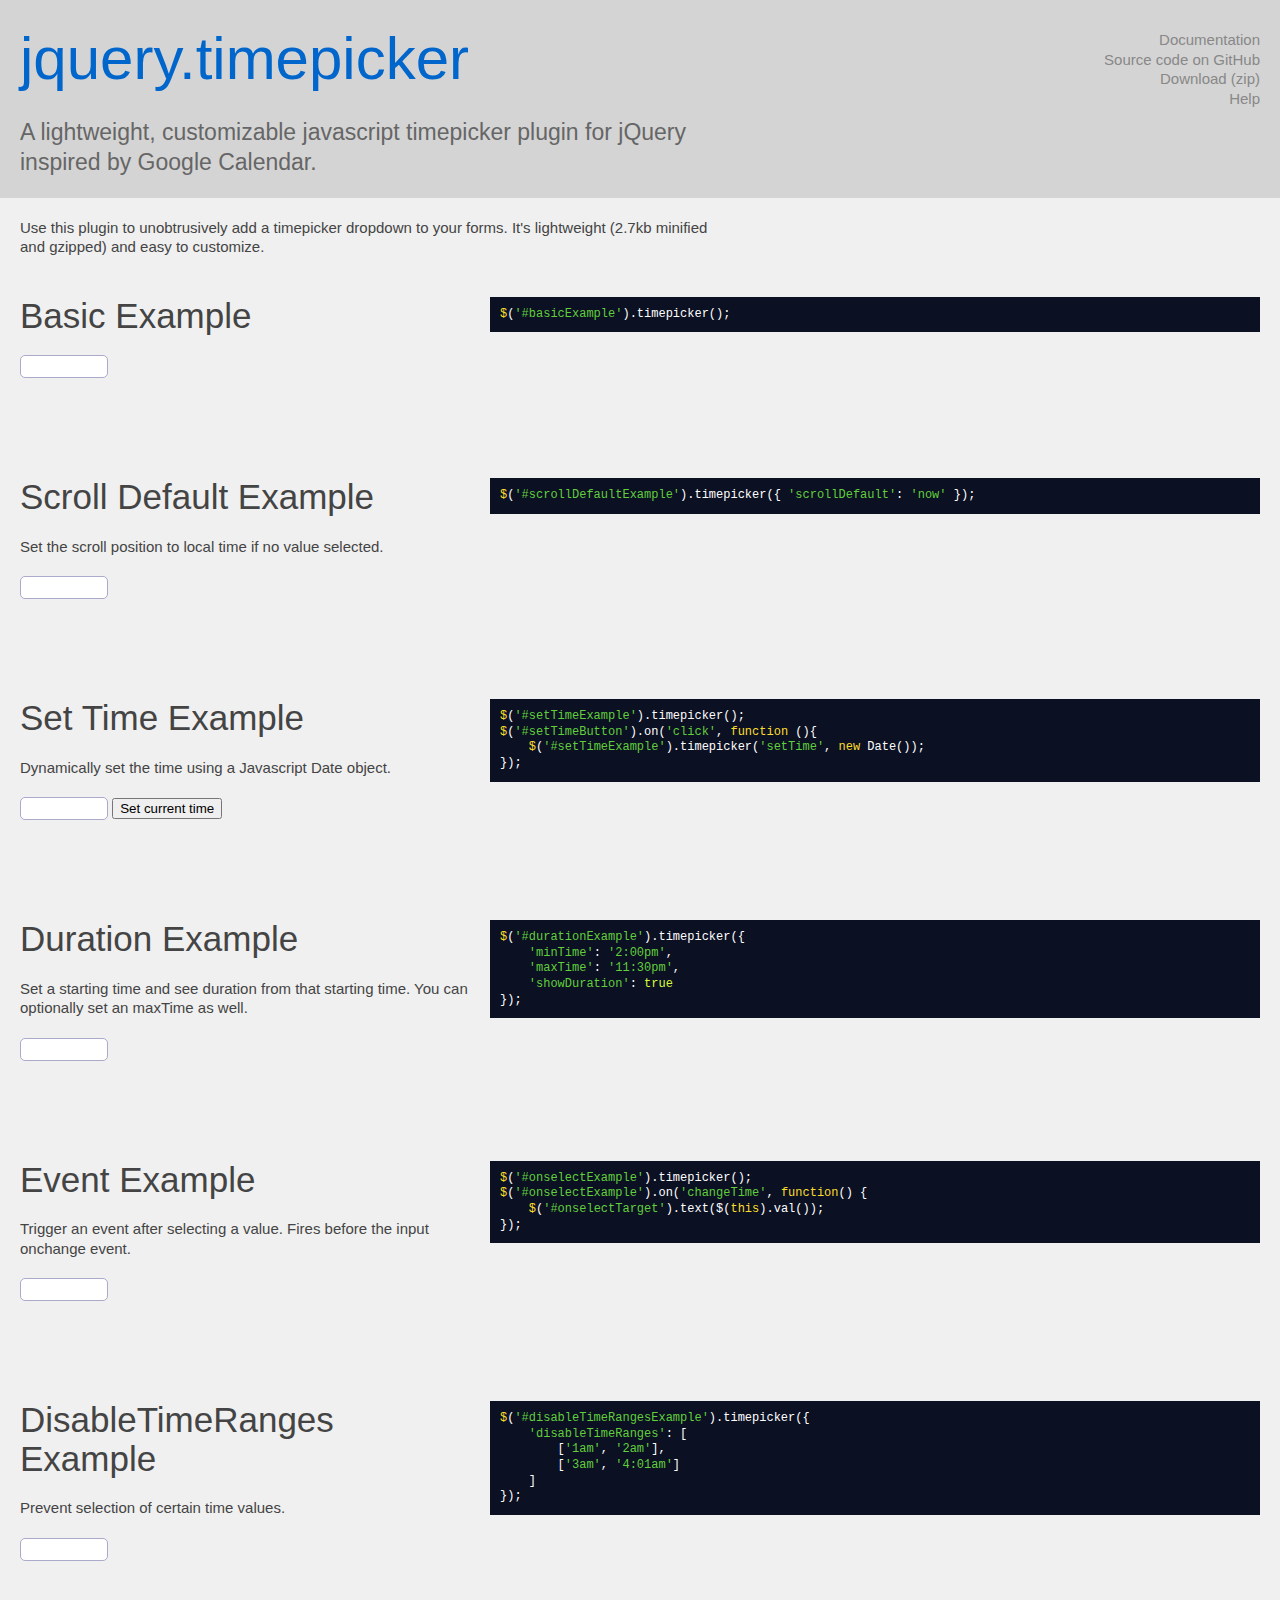
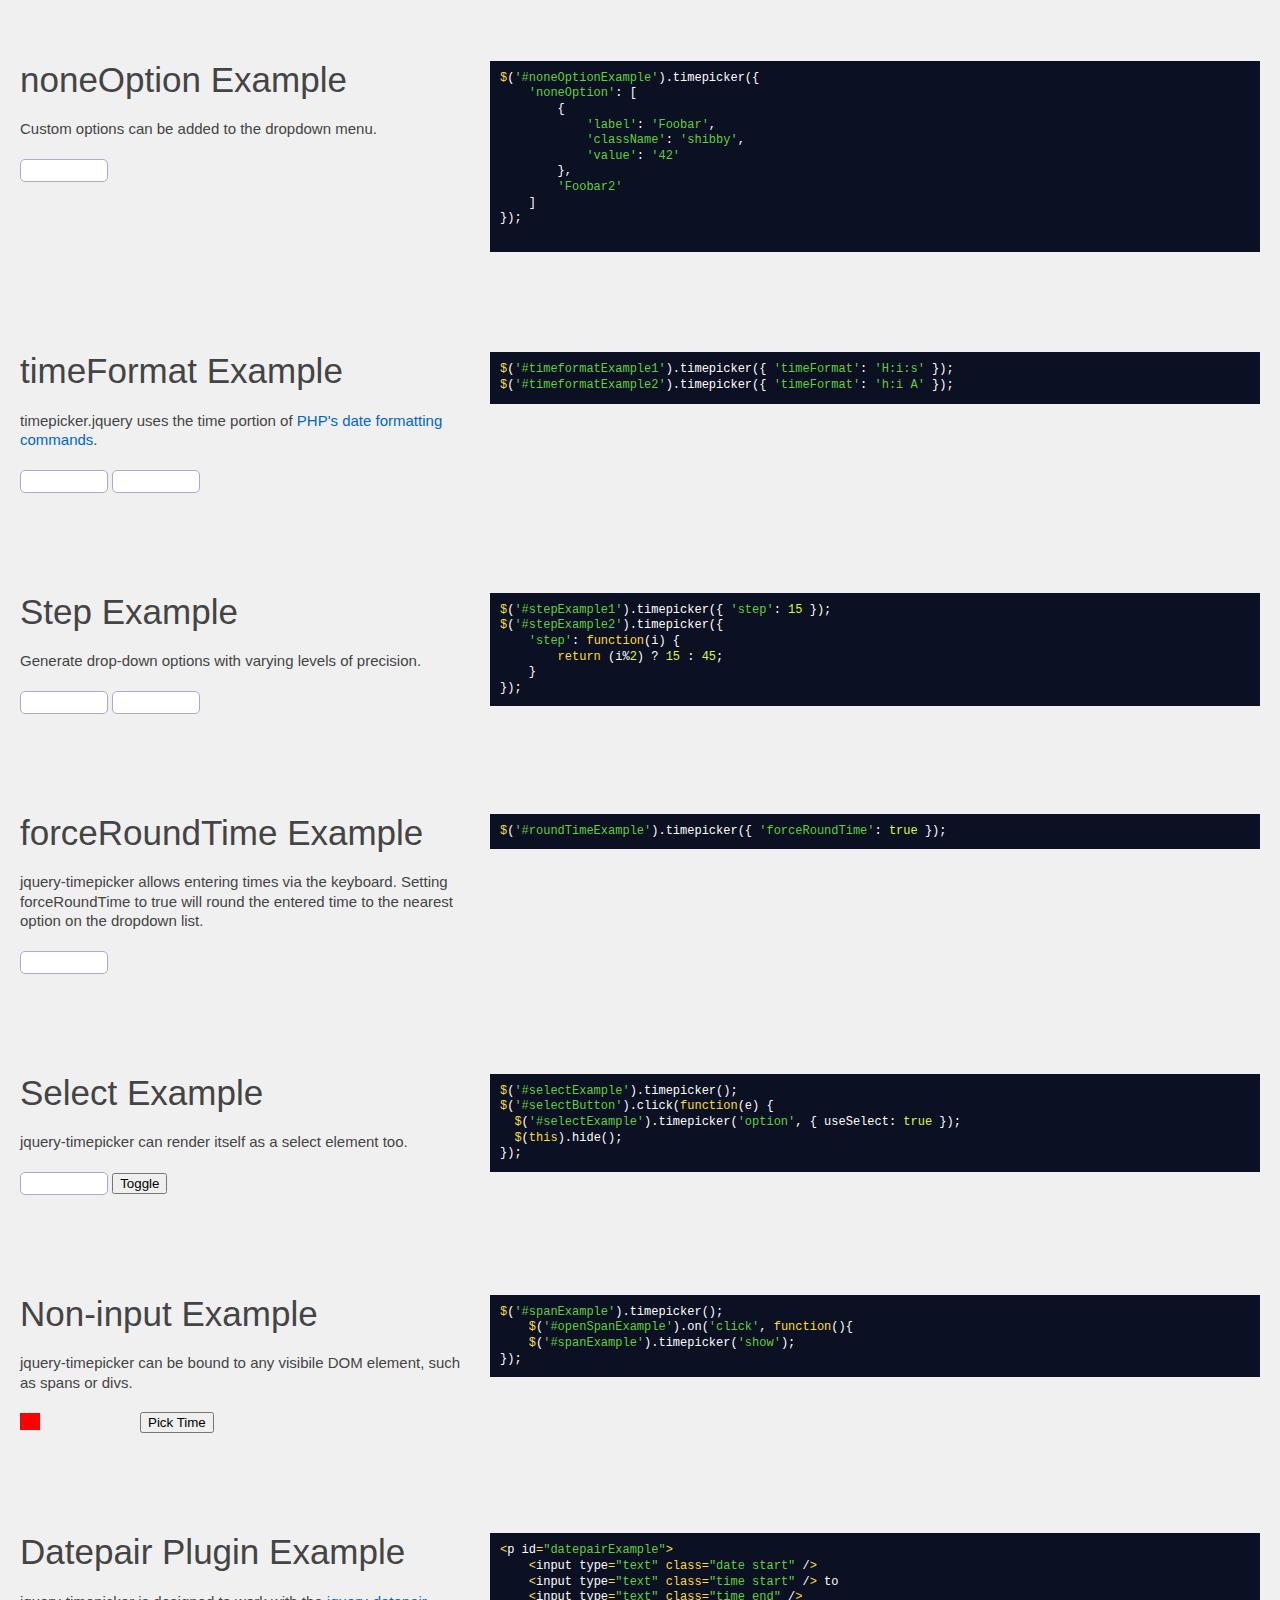
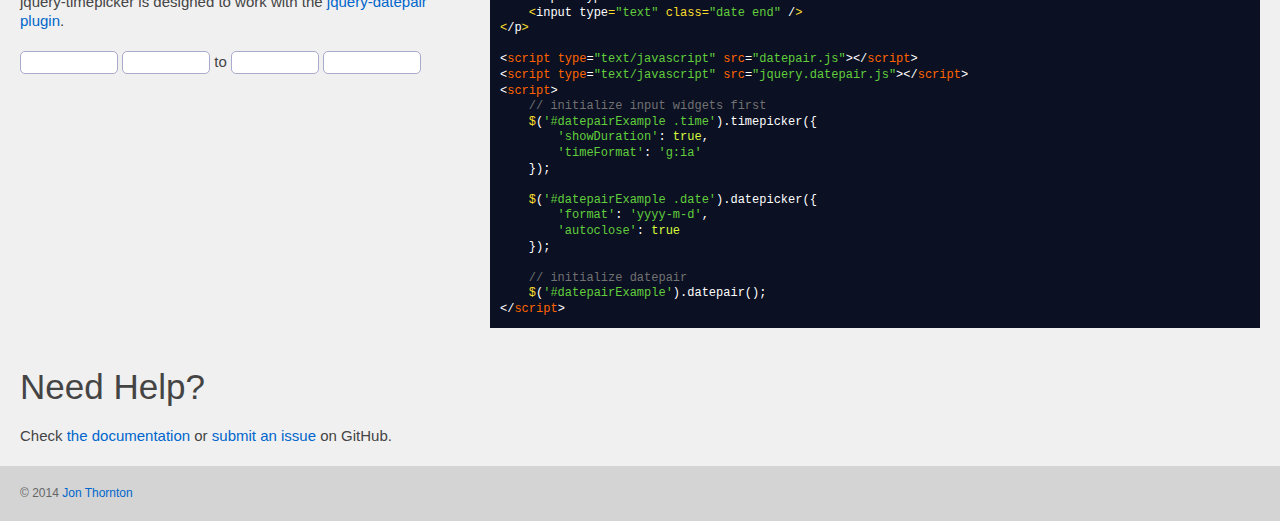
<file: jquery-timepicker-master/index.html>
<!DOCTYPE html>
<html>
<head>
  <meta charset='utf-8'>

  <title>Timepicker for jQuery &ndash; Demos and Documentation</title>
  <meta name="description" content="A lightweight, customizable jQuery timepicker plugin inspired by Google Calendar. Add a user-friendly javascript timepicker dropdown to your app in minutes." />
  <script type="text/javascript" src="https://ajax.googleapis.com/ajax/libs/jquery/1.11.1/jquery.min.js"></script>

  <script type="text/javascript" src="jquery.timepicker.js"></script>
  <link rel="stylesheet" type="text/css" href="jquery.timepicker.css" />

  <script type="text/javascript" src="lib/bootstrap-datepicker.js"></script>
  <link rel="stylesheet" type="text/css" href="lib/bootstrap-datepicker.css" />

  <script type="text/javascript" src="lib/site.js"></script>
  <link rel="stylesheet" type="text/css" href="lib/site.css" />

</head>

<body>
    <header>

        <h1><a href="https://github.com/jonthornton/jquery-timepicker">jquery.timepicker</a></h1>
        <p class="body-text">
            A lightweight, customizable javascript timepicker plugin for jQuery inspired by Google Calendar.
        </p>

        <ul id="header-links">
            <li><a href="https://github.com/jonthornton/jquery-timepicker#timepicker-plugin-for-jquery">Documentation</a></li>
            <li><a href="https://github.com/jonthornton/jquery-timepicker">Source code on GitHub</a></li>
            <li><a href="https://github.com/jonthornton/jquery-timepicker/zipball/master">Download (zip)</a></li>
            <li><a href="https://github.com/jonthornton/jquery-timepicker/issues?state=open">Help</a></li>
        </ul>
    </header>

    <section>
        <p class="body-text">Use this plugin to unobtrusively add a timepicker dropdown to your forms. It's lightweight (2.7kb minified and gzipped) and easy to customize.</p>
    </section>

    <section id="examples">
        <article>
            <div class="demo">
                <h2>Basic Example</h2>
                <p><input id="basicExample" type="text" class="time" /></p>
            </div>

            <script>
                $(function() {
                    $('#basicExample').timepicker();
                });
            </script>

            <pre class="code" data-language="javascript">$('#basicExample').timepicker();</pre>
        </article>


        <article>
            <div class="demo">
                <h2>Scroll Default Example</h2>
                <p>Set the scroll position to local time if no value selected.</p>
                <p><input id="scrollDefaultExample" type="text" class="time" /></p>
            </div>

            <script>
                $(function() {
                    $('#scrollDefaultExample').timepicker({ 'scrollDefault': 'now' });
                });
            </script>

            <pre class="code" data-language="javascript">$('#scrollDefaultExample').timepicker({ 'scrollDefault': 'now' });</pre>
        </article>

        <article>
            <div class="demo">
                <h2>Set Time Example</h2>
                <p>Dynamically set the time using a Javascript Date object.</p>
                <p>
                    <input id="setTimeExample" type="text" class="time" />
                    <button id="setTimeButton">Set current time</button>
                </p>
            </div>

            <script>
                $(function() {
                    $('#setTimeExample').timepicker();
                    $('#setTimeButton').on('click', function (){
                        $('#setTimeExample').timepicker('setTime', new Date());
                    });
                });
            </script>

            <pre class="code" data-language="javascript">$('#setTimeExample').timepicker();
$('#setTimeButton').on('click', function (){
    $('#setTimeExample').timepicker('setTime', new Date());
});</pre>
        </article>

        <article>
            <div class="demo">
                <h2>Duration Example</h2>
                <p>Set a starting time and see duration from that starting time. You can optionally set an maxTime as well.</p>
                <p><input id="durationExample" type="text" class="time" /></p>
            </div>

            <script>
                $(function() {
                    $('#durationExample').timepicker({
                        'minTime': '2:00pm',
                        'maxTime': '11:30pm',
                        'showDuration': true
                    });
                });
            </script>

            <pre class="code" data-language="javascript">$('#durationExample').timepicker({
    'minTime': '2:00pm',
    'maxTime': '11:30pm',
    'showDuration': true
});</pre>
        </article>

        <article>
            <div class="demo">
                <h2>Event Example</h2>
                <p>Trigger an event after selecting a value. Fires before the input onchange event.</p>
                <p>
                    <input id="onselectExample" type="text" class="time" />
                    <span id="onselectTarget" style="margin-left: 30px;"></span>
                </p>
            </div>

            <script>
                $(function() {
                    $('#onselectExample').timepicker();
                    $('#onselectExample').on('changeTime', function() {
                        $('#onselectTarget').text($(this).val());
                    });
                });
            </script>

            <pre class="code" data-language="javascript">$('#onselectExample').timepicker();
$('#onselectExample').on('changeTime', function() {
    $('#onselectTarget').text($(this).val());
});</pre>
        </article>

        <article>
            <div class="demo">
                <h2>DisableTimeRanges Example</h2>
                <p>Prevent selection of certain time values.</p>
                <p><input id="disableTimeRangesExample" type="text" class="time" /></p>
            </div>

            <script>
                $(function() {
                    $('#disableTimeRangesExample').timepicker({ 'disableTimeRanges': [['1am', '2am'], ['3am', '4:01am']] });
                });
            </script>

            <pre class="code" data-language="javascript">$('#disableTimeRangesExample').timepicker({
    'disableTimeRanges': [
        ['1am', '2am'],
        ['3am', '4:01am']
    ]
});</pre>
        </article>

        <article>
            <div class="demo">
                <h2>noneOption Example</h2>
                <p>Custom options can be added to the dropdown menu.</p>
                <p><input id="noneOptionExample" type="text" class="time" /></p>
            </div>

            <script>
                $(function() {
                    $('#noneOptionExample').timepicker({
                        'noneOption': [
                            {
                                'label': 'Foobar',
                                'className': 'shibby',
                                'value': '42'
                            },
                            'Foobar2'
                        ]
                    });
                });
            </script>

            <pre class="code" data-language="javascript">
$('#noneOptionExample').timepicker({
    'noneOption': [
        {
            'label': 'Foobar',
            'className': 'shibby',
            'value': '42'
        },
        'Foobar2'
    ]
});
        </pre>
        </article>

        <article>
            <div class="demo">
                <h2>timeFormat Example</h2>
                <p>timepicker.jquery uses the time portion of <a href="http://php.net/manual/en/function.date.php">PHP's date formatting commands</a>.</p>
                <p><input id="timeformatExample1" type="text" class="time" /> <input id="timeformatExample2" type="text" class="time" /></p>
            </div>

            <script>
                $(function() {
                    $('#timeformatExample1').timepicker({ 'timeFormat': 'H:i:s' });
                    $('#timeformatExample2').timepicker({ 'timeFormat': 'h:i A' });
                });
            </script>

            <pre class="code" data-language="javascript">$('#timeformatExample1').timepicker({ 'timeFormat': 'H:i:s' });
$('#timeformatExample2').timepicker({ 'timeFormat': 'h:i A' });</pre>
        </article>

        <article>
            <div class="demo">
                <h2>Step Example</h2>
                <p>Generate drop-down options with varying levels of precision.</p>
                <p><input id="stepExample1" type="text" class="time" /> <input id="stepExample2" type="text" class="time" /></p>
            </div>

            <script>
                $(function() {
                    $('#stepExample1').timepicker({ 'step': 15 });
                    $('#stepExample2').timepicker({
                        'step': function(i) {
                            return (i%2) ? 15 : 45;
                        }
                    });
                });
            </script>

            <pre class="code" data-language="javascript">$('#stepExample1').timepicker({ 'step': 15 });
$('#stepExample2').timepicker({
    'step': function(i) {
        return (i%2) ? 15 : 45;
    }
});</pre>
        </article>

        <article>
            <div class="demo">
                <h2>forceRoundTime Example</h2>
                <p>jquery-timepicker allows entering times via the keyboard. Setting forceRoundTime to true will
                    round the entered time to the nearest option on the dropdown list.</p>
                <p><input id="roundTimeExample" type="text" class="time" /> </p>
            </div>

            <script>
                $(function() {
                    $('#roundTimeExample').timepicker({ 'forceRoundTime': true });
                });
            </script>

            <pre class="code" data-language="javascript">$('#roundTimeExample').timepicker({ 'forceRoundTime': true });</pre>
        </article>

        <article>
            <div class="demo">
                <h2>Select Example</h2>
                <p>jquery-timepicker can render itself as a select element too.</p>
                <p><input id="selectExample" class="time" /> <button id="selectButton">Toggle</button></p>
            </div>

            <script>
                $(function() {
                    $('#selectExample').timepicker();
                    $('#selectButton').click(function(e) {
                        $('#selectExample').timepicker('option', { useSelect: true });
                        $(this).hide();
                    });
                });
            </script>

            <pre class="code" data-language="javascript">$('#selectExample').timepicker();
$('#selectButton').click(function(e) {
  $('#selectExample').timepicker('option', { useSelect: true });
  $(this).hide();
});</pre>
        </article>

        <article>
            <div class="demo">
                <h2>Non-input Example</h2>
                <p>jquery-timepicker can be bound to any visibile DOM element, such as spans or divs.</p>
                <p><span id="spanExample" style="background:#f00; padding:0 10px; margin-right:100px;"></span> <button id="openSpanExample">Pick Time</button> </p>
            </div>

            <script>
                $(function() {
                    $('#spanExample').timepicker();
                    $('#openSpanExample').on('click', function(){
                        $('#spanExample').timepicker('show');
                    });
                });
            </script>

            <pre class="code" data-language="javascript">$('#spanExample').timepicker();
    $('#openSpanExample').on('click', function(){
    $('#spanExample').timepicker('show');
});</pre>
        </article>

        <article>
            <div class="demo">
                <h2>Datepair Plugin Example</h2>

                <p>jquery-timepicker is designed to work with the <a href="http://jonthornton.github.com/Datepair.js">jquery-datepair plugin</a>.

                <p id="datepairExample">
                    <input type="text" class="date start" />
                    <input type="text" class="time start" /> to
                    <input type="text" class="time end" />
                    <input type="text" class="date end" />
                </p>
            </div>

            <script src="http://jonthornton.github.io/Datepair.js/dist/datepair.js"></script>
            <script src="http://jonthornton.github.io/Datepair.js/dist/jquery.datepair.js"></script>
            <script>
                $('#datepairExample .time').timepicker({
                    'showDuration': true,
                    'timeFormat': 'g:ia'
                });

                $('#datepairExample .date').datepicker({
                    'format': 'm/d/yyyy',
                    'autoclose': true
                });

                $('#datepairExample').datepair();
            </script>

            <pre class="code" data-language="javascript">
&lt;p id="datepairExample"&gt;
    &lt;input type="text" class="date start" /&gt;
    &lt;input type="text" class="time start" /&gt; to
    &lt;input type="text" class="time end" /&gt;
    &lt;input type="text" class="date end" /&gt;
&lt;/p&gt;

&lt;script type="text/javascript" src="datepair.js"&gt;&lt;/script&gt;
&lt;script type="text/javascript" src="jquery.datepair.js"&gt;&lt;/script&gt;
&lt;script&gt;
    // initialize input widgets first
    $('#datepairExample .time').timepicker({
        'showDuration': true,
        'timeFormat': 'g:ia'
    });

    $('#datepairExample .date').datepicker({
        'format': 'yyyy-m-d',
        'autoclose': true
    });

    // initialize datepair
    $('#datepairExample').datepair();
&lt;/script&gt;</pre>

        </article>
    </section>

    <section>
        <h2>Need Help?</h2>
        <p>Check <a href="https://github.com/jonthornton/jquery-timepicker#timepicker-plugin-for-jquery">the documentation</a> or <a href="https://github.com/jonthornton/jquery-timepicker/issues?state=open">submit an issue</a> on GitHub.</p>
    </section>

    <footer>
        <p>&copy; 2014 <a href="http://jonthornton.com">Jon Thornton</a></p>
    </footer>

    <script type="text/javascript">
        var _gaq = _gaq || [];
        _gaq.push(['_setAccount', 'UA-15605525-1']);
        _gaq.push(['_trackPageview']);

        (function() {
            var ga = document.createElement('script'); ga.type = 'text/javascript'; ga.async = true;
            ga.src = ('https:' == document.location.protocol ? 'https://ssl' : 'http://www') + '.google-analytics.com/ga.js';
            var s = document.getElementsByTagName('script')[0]; s.parentNode.insertBefore(ga, s);
        })();
    </script>
</div></body>
</html>
</file>
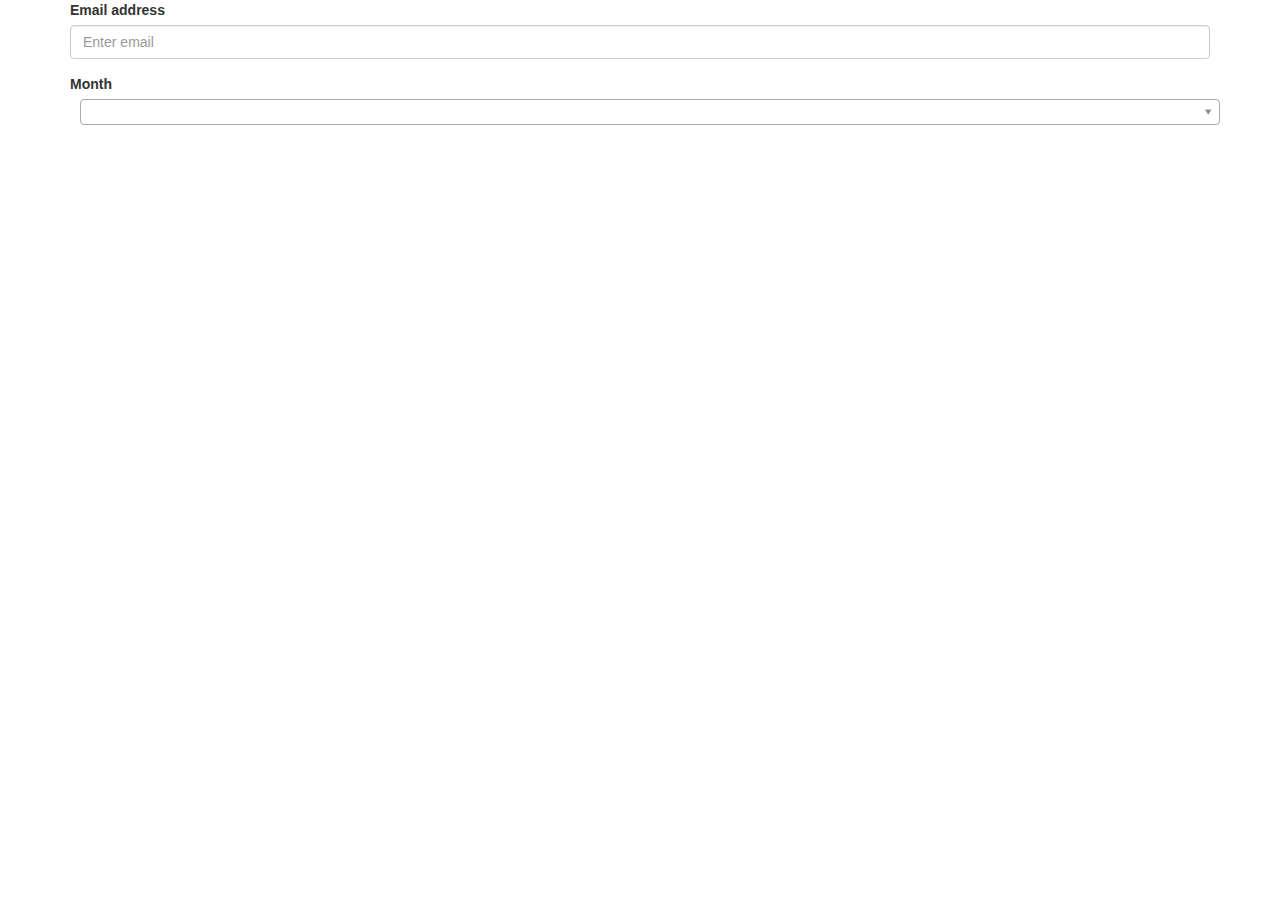
<file: multiple-select-master/demos/index.html>
<!DOCTYPE html>
<html>
<head>
    <meta charset="utf-8"/>
    <title>Demos</title>
    <link rel="stylesheet" href="assets/bootstrap/css/bootstrap.css" />
    <link rel="stylesheet" href="../multiple-select.css" />
</head>
<body>
<div class="container">
    <div class="form-group">
        <label>Email address</label>
        <input type="email" class="form-control" placeholder="Enter email">
    </div>

    <div class="form-group">
        <label>Month</label>
        <select id="ms" multiple="multiple">
            <option value="1">January</option>
            <option value="2">February</option>
            <option value="3">March</option>
            <option value="4">April</option>
            <option value="5">May</option>
            <option value="6">June</option>
            <option value="7">July</option>
            <option value="8">August</option>
            <option value="9">September</option>
            <option value="10">October</option>
            <option value="11">November</option>
            <option value="12">December</option>
        </select>
    </div>
</div>

<script src="assets/jquery.min.js"></script>
<script src="../multiple-select.js"></script>
<script>
    $(function() {
        $('#ms').change(function() {
            console.log($(this).val());
        }).multipleSelect({
            width: '100%'
        });
    });
</script>
</body>
</html>
</file>
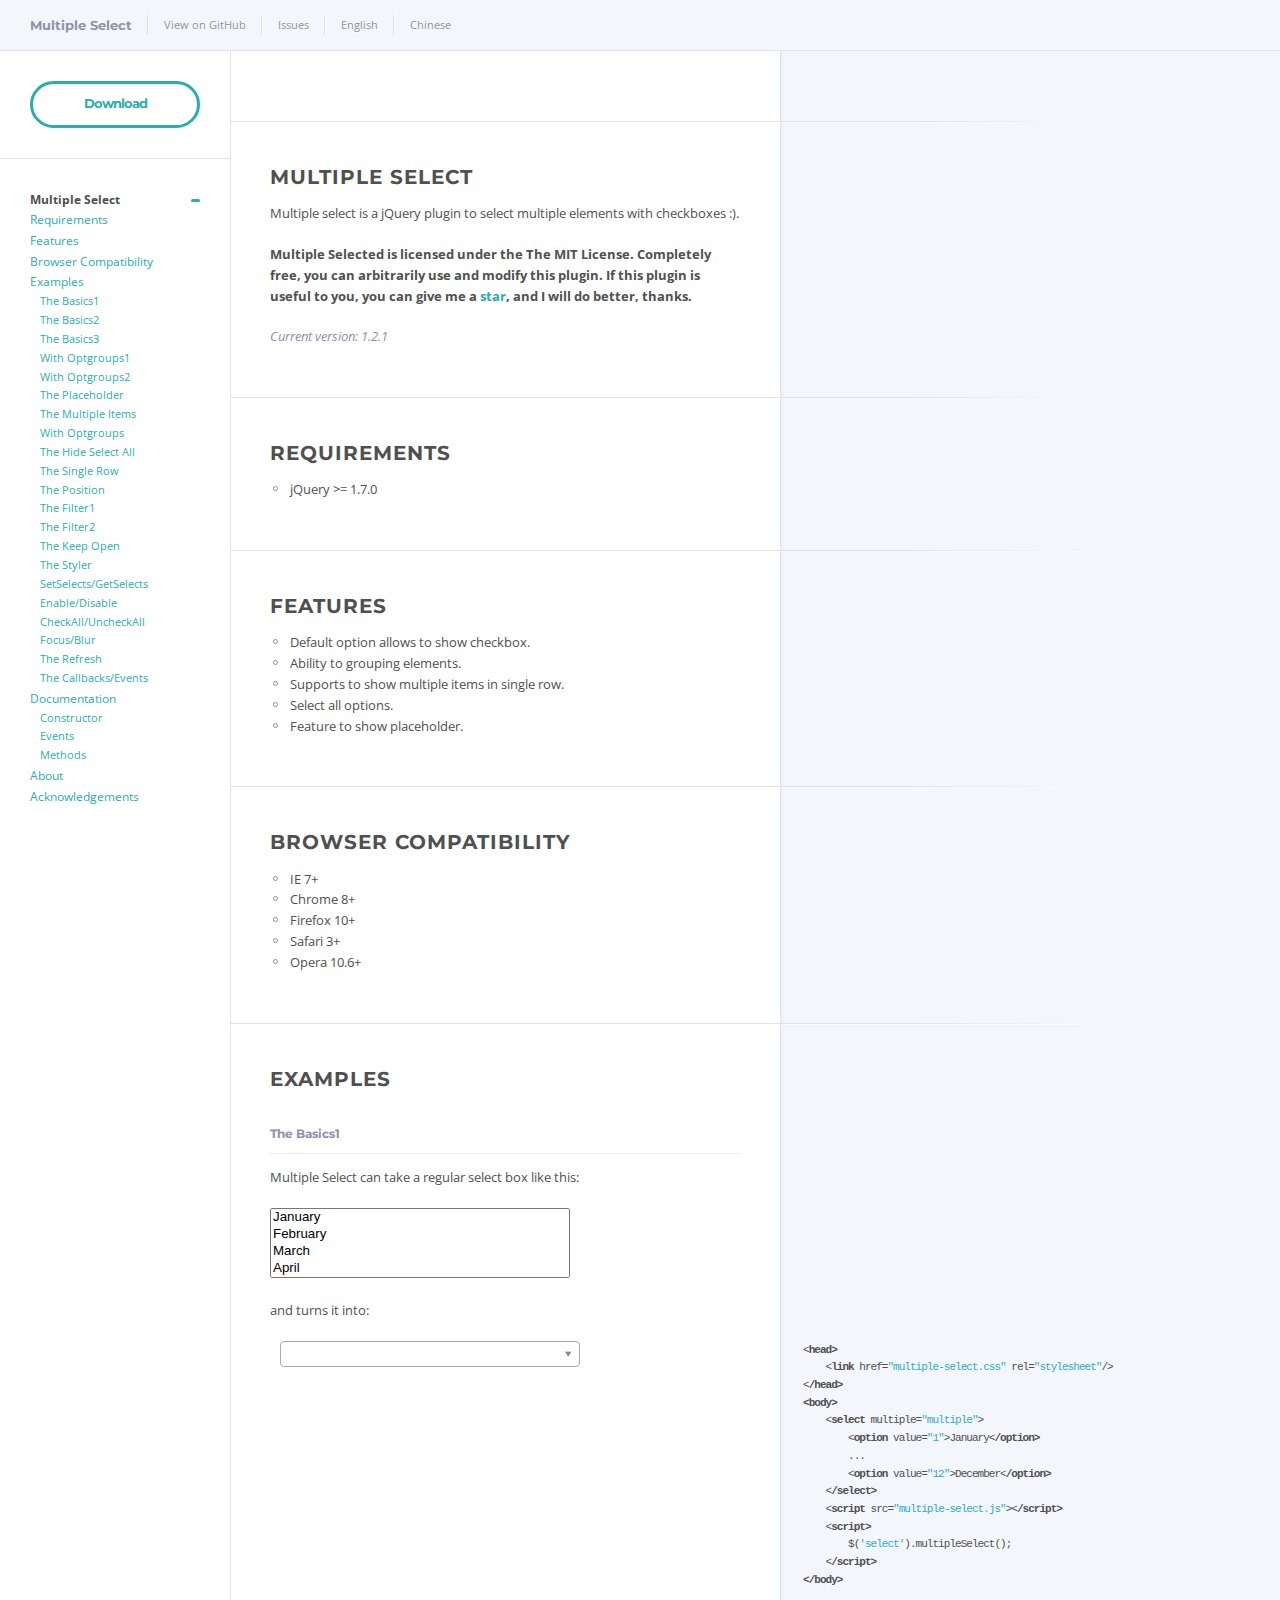
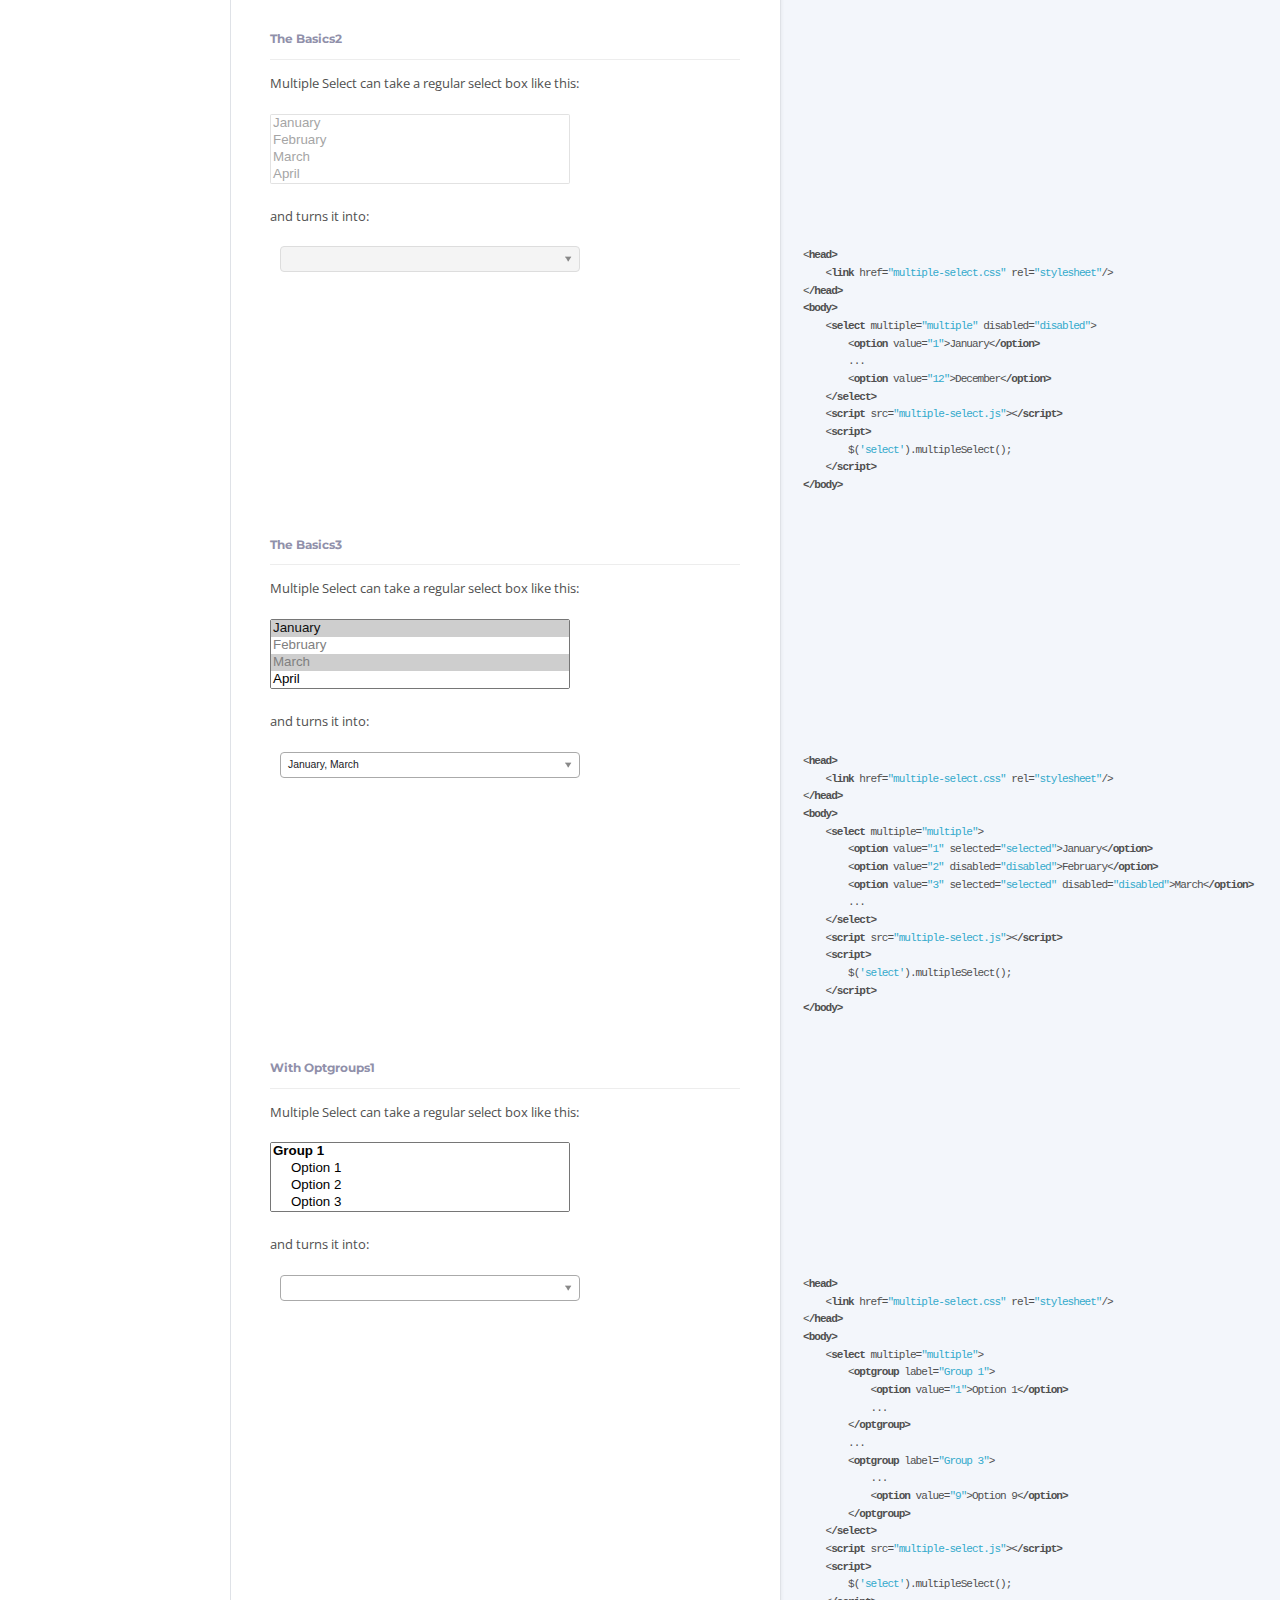
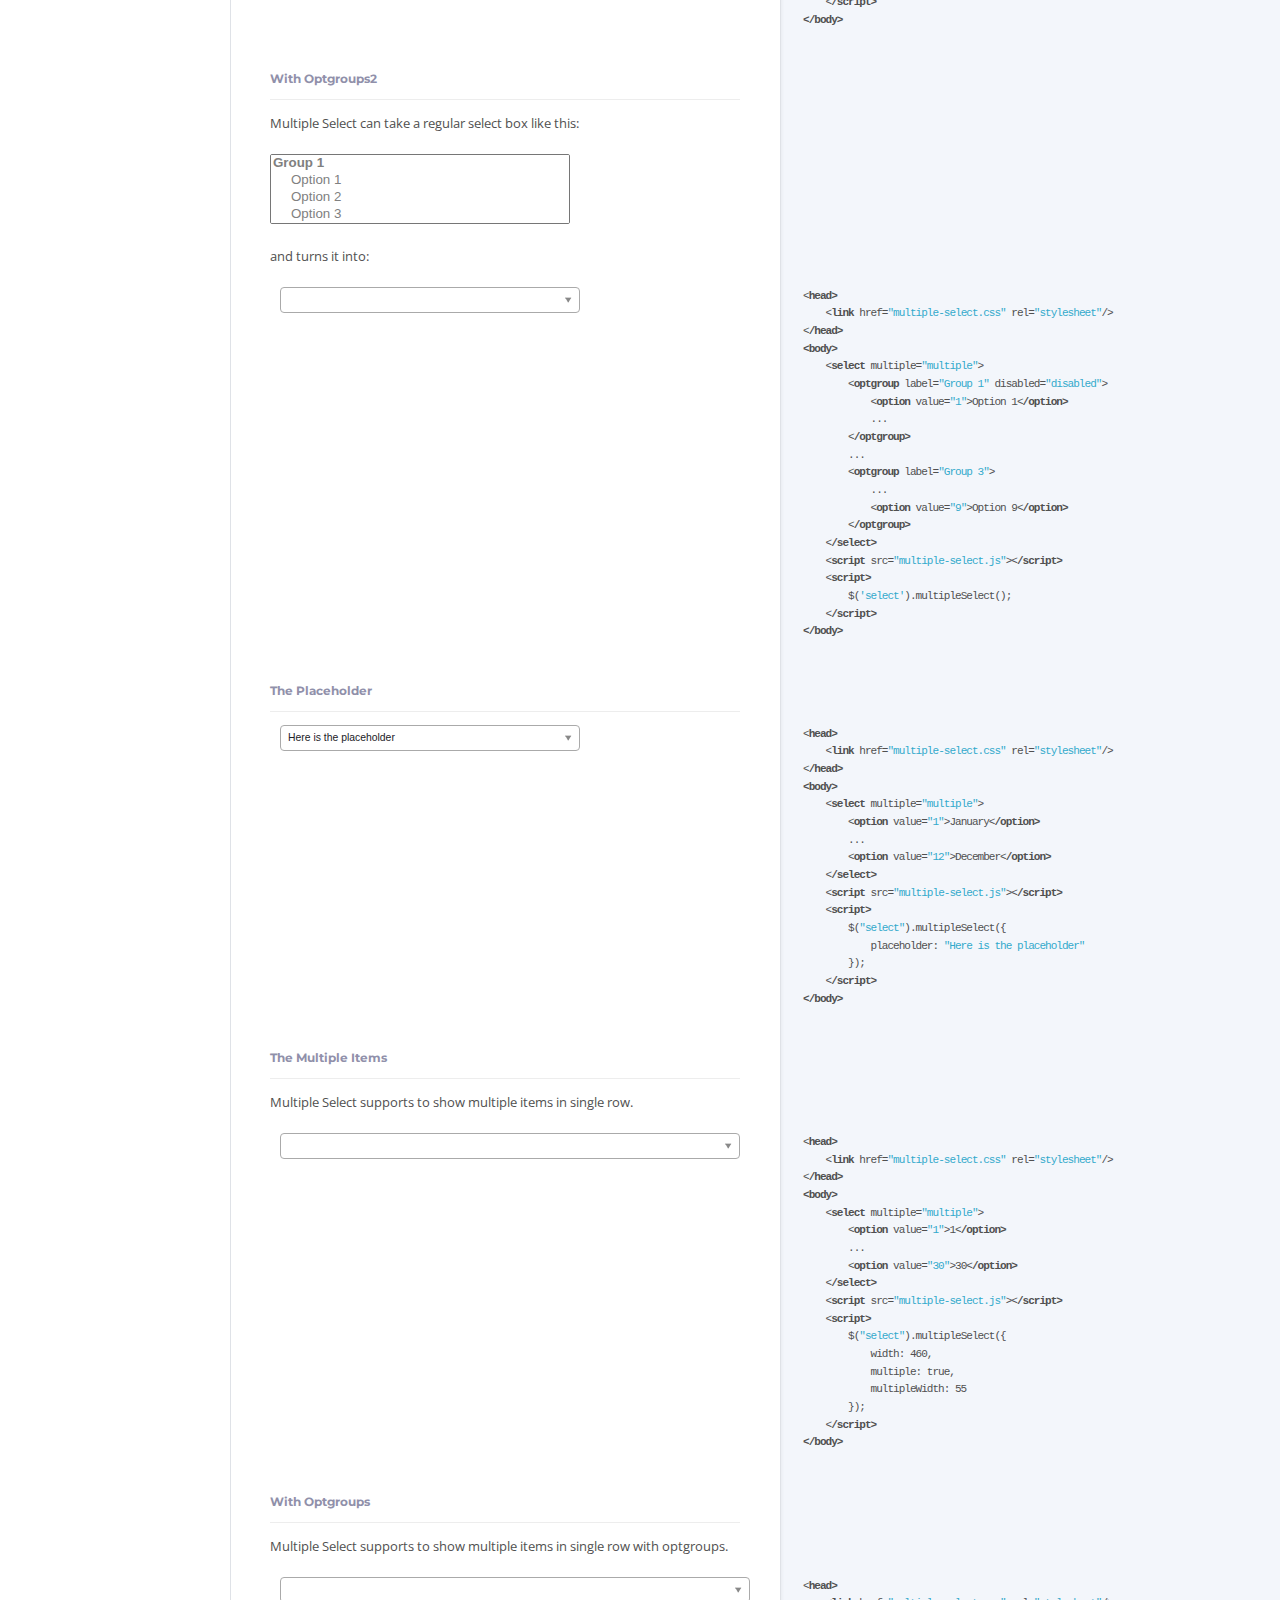
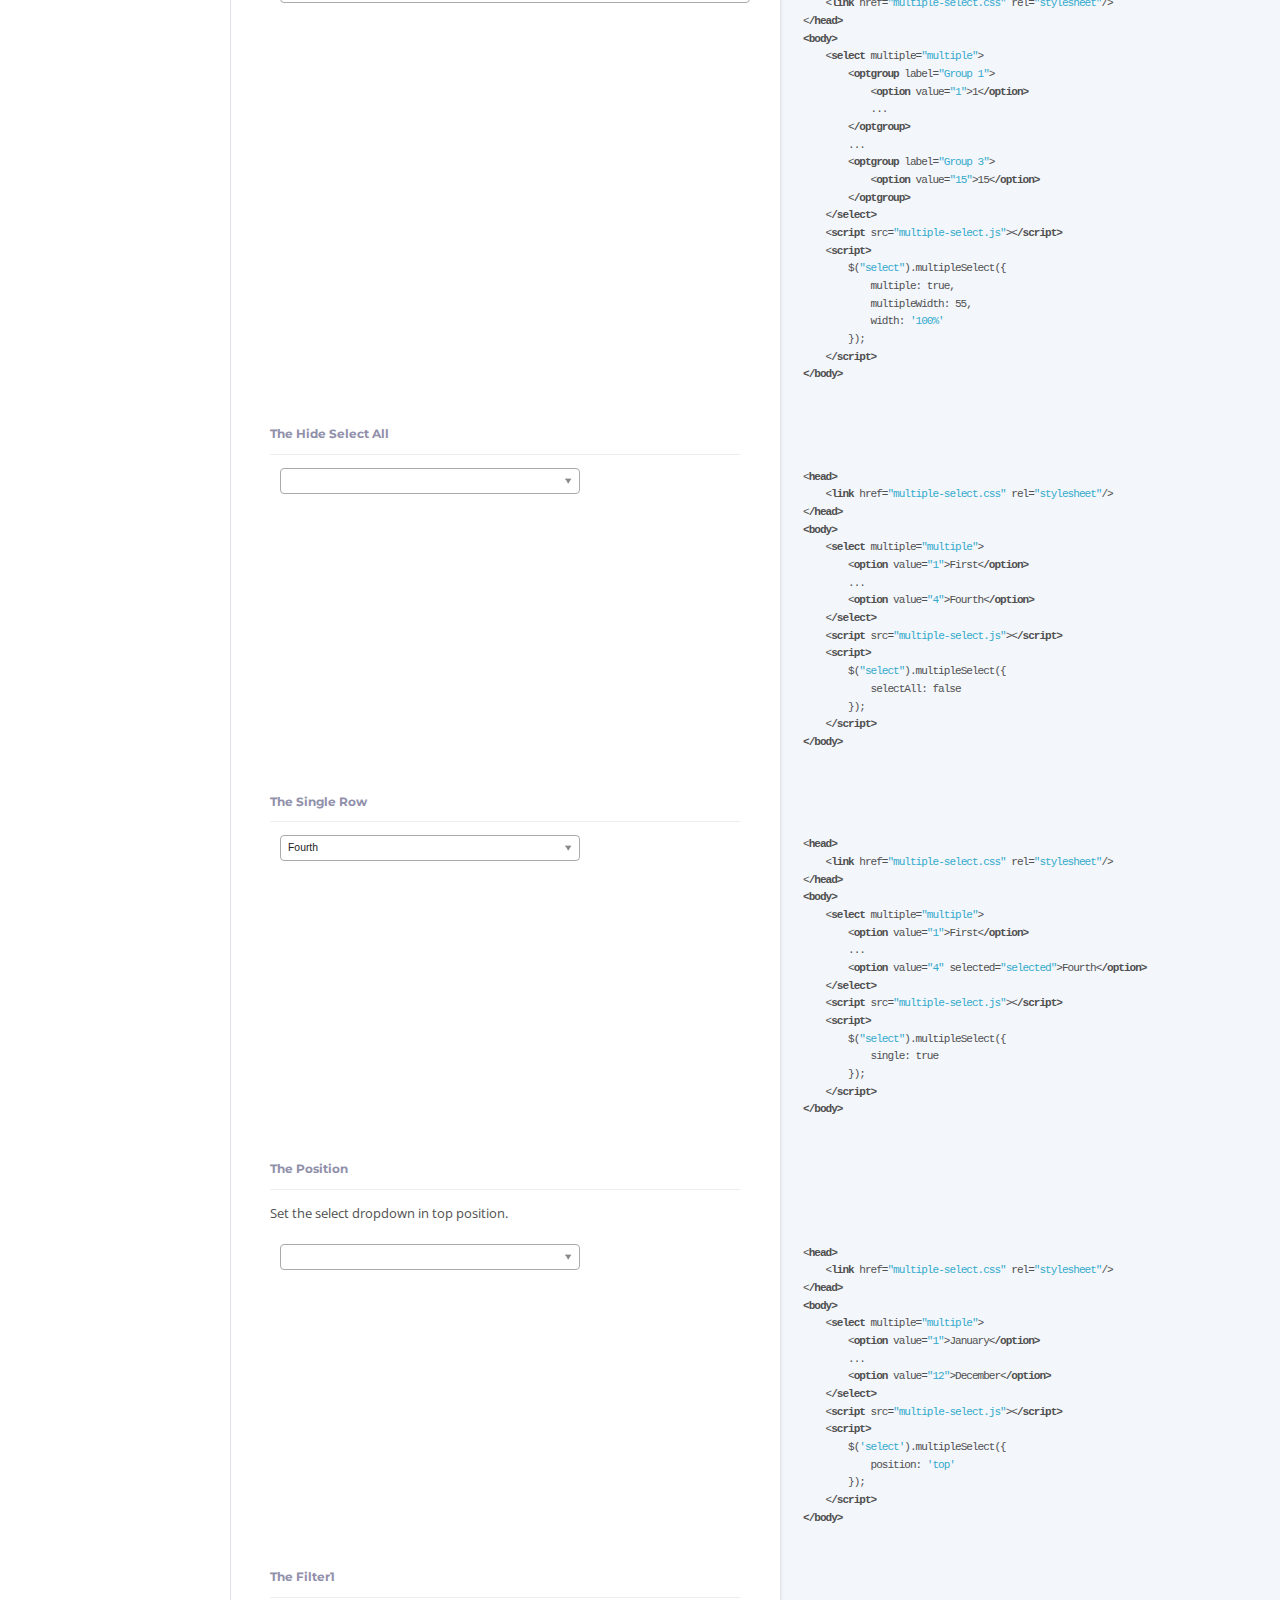
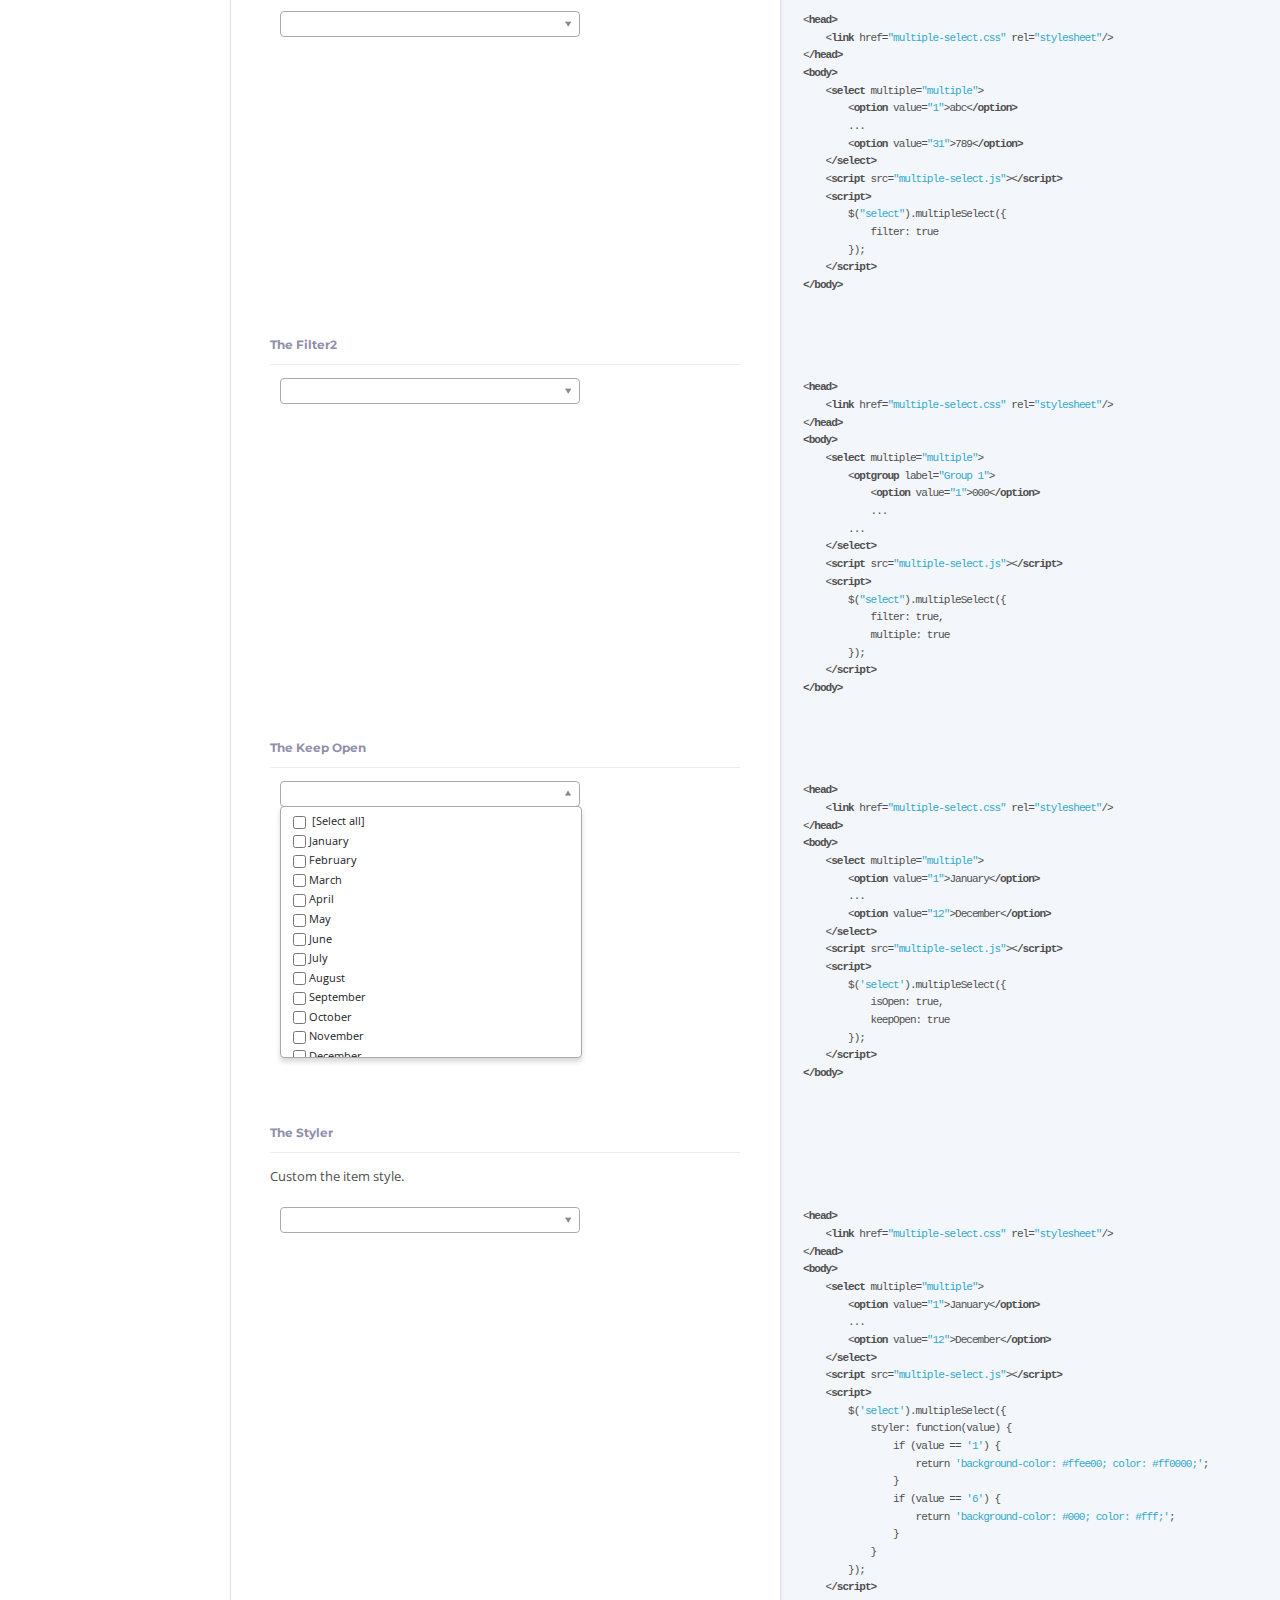
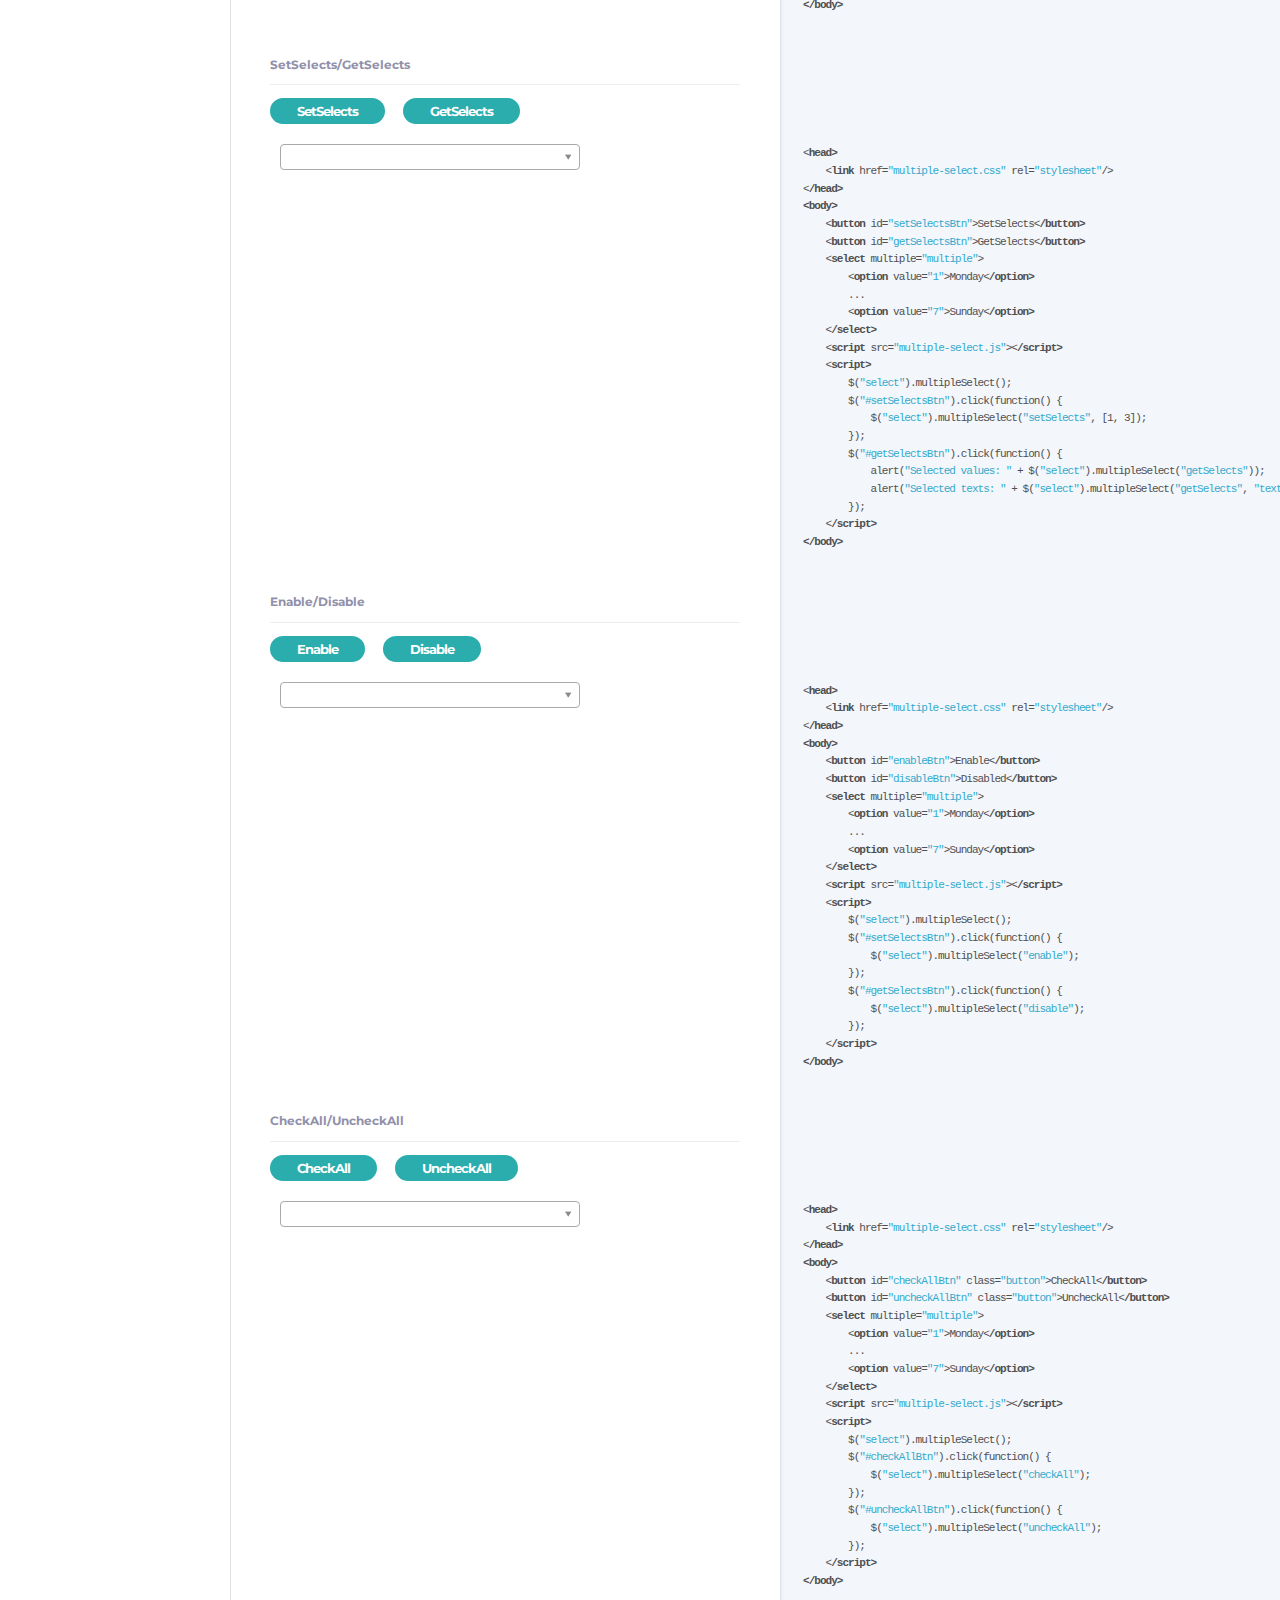
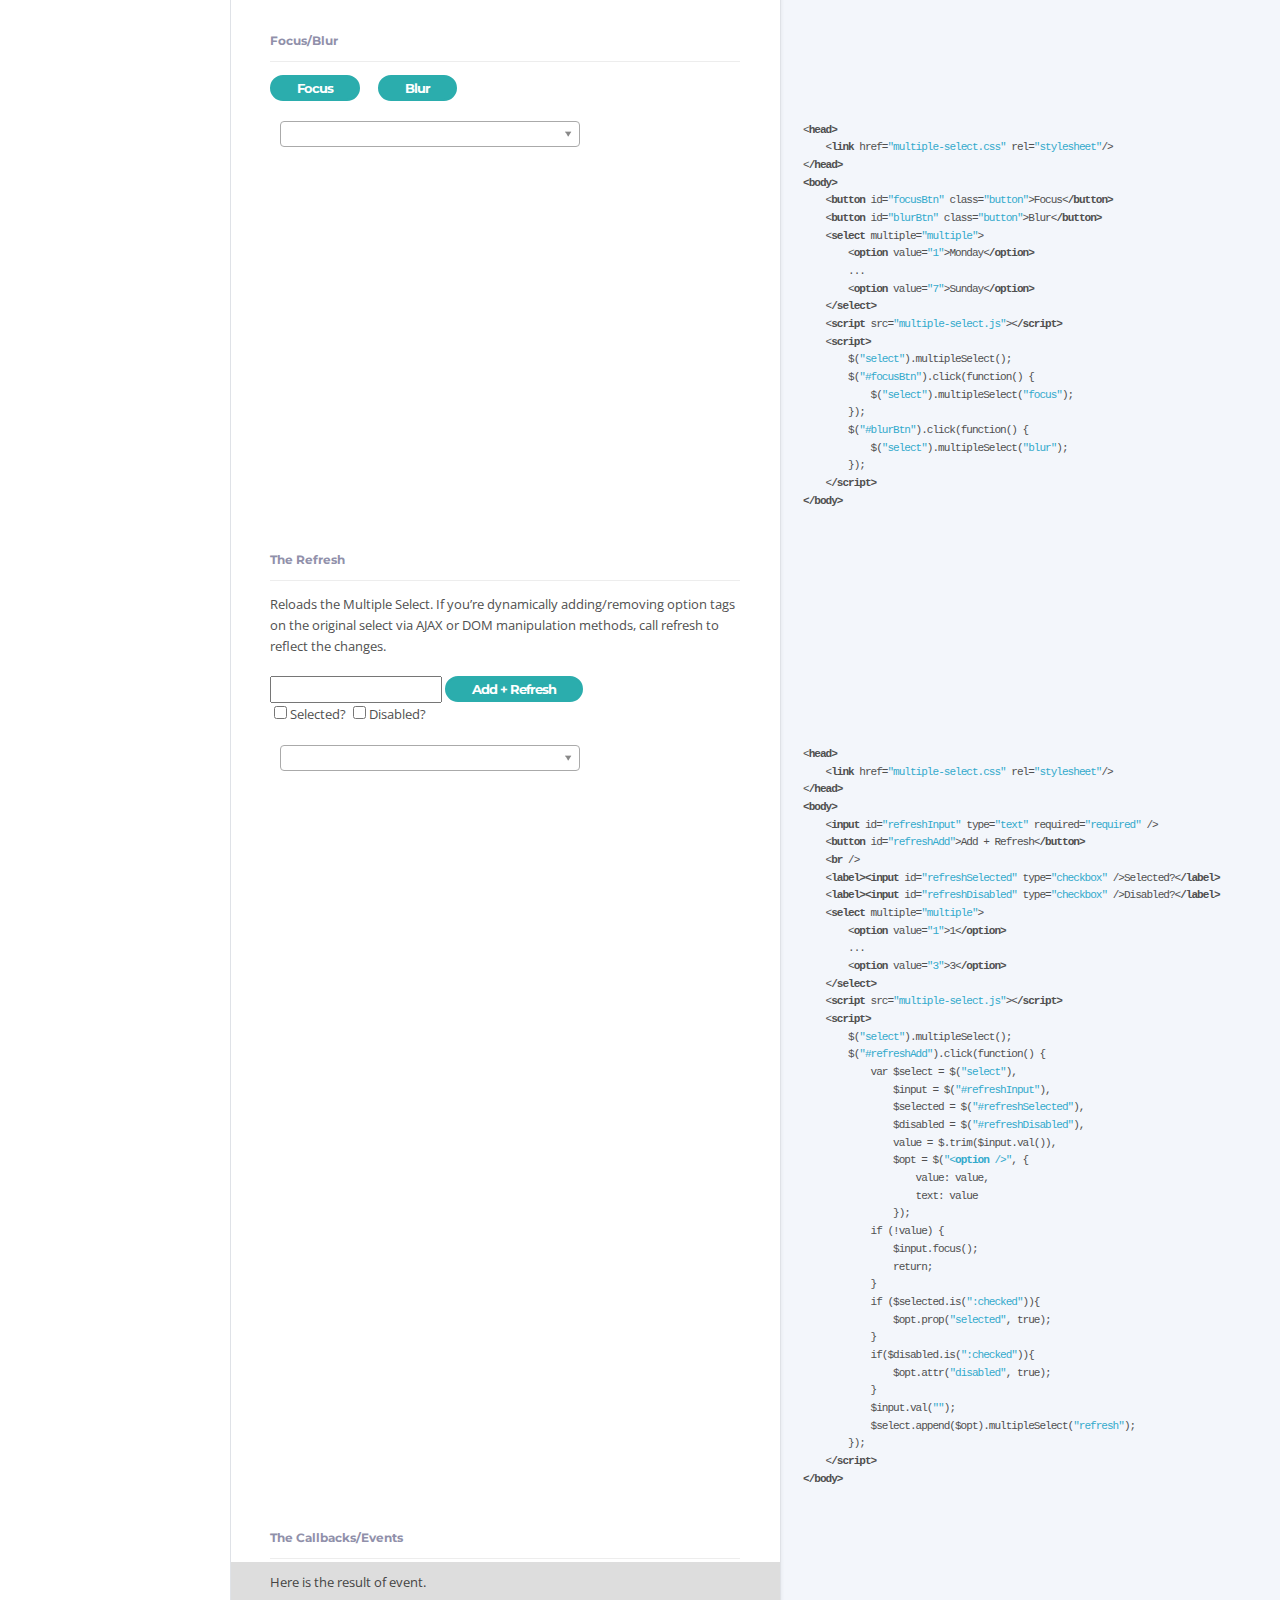
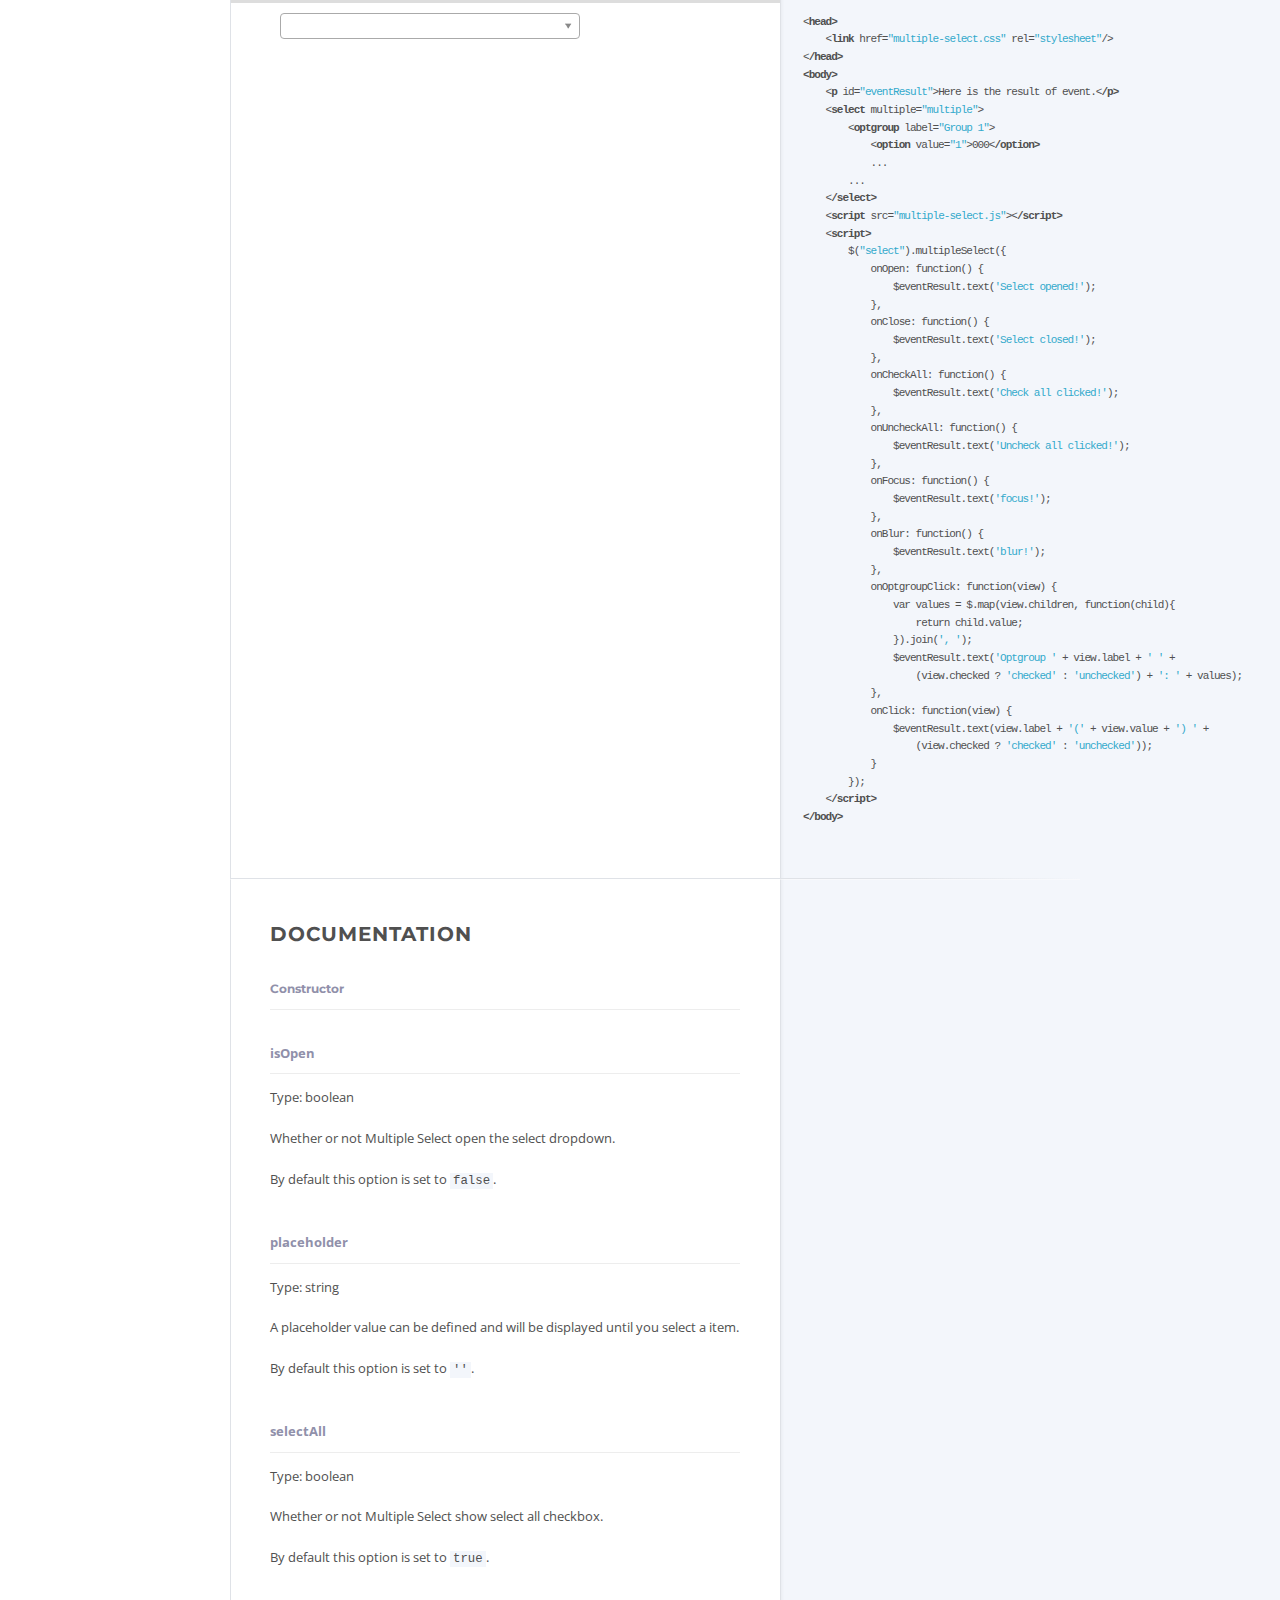
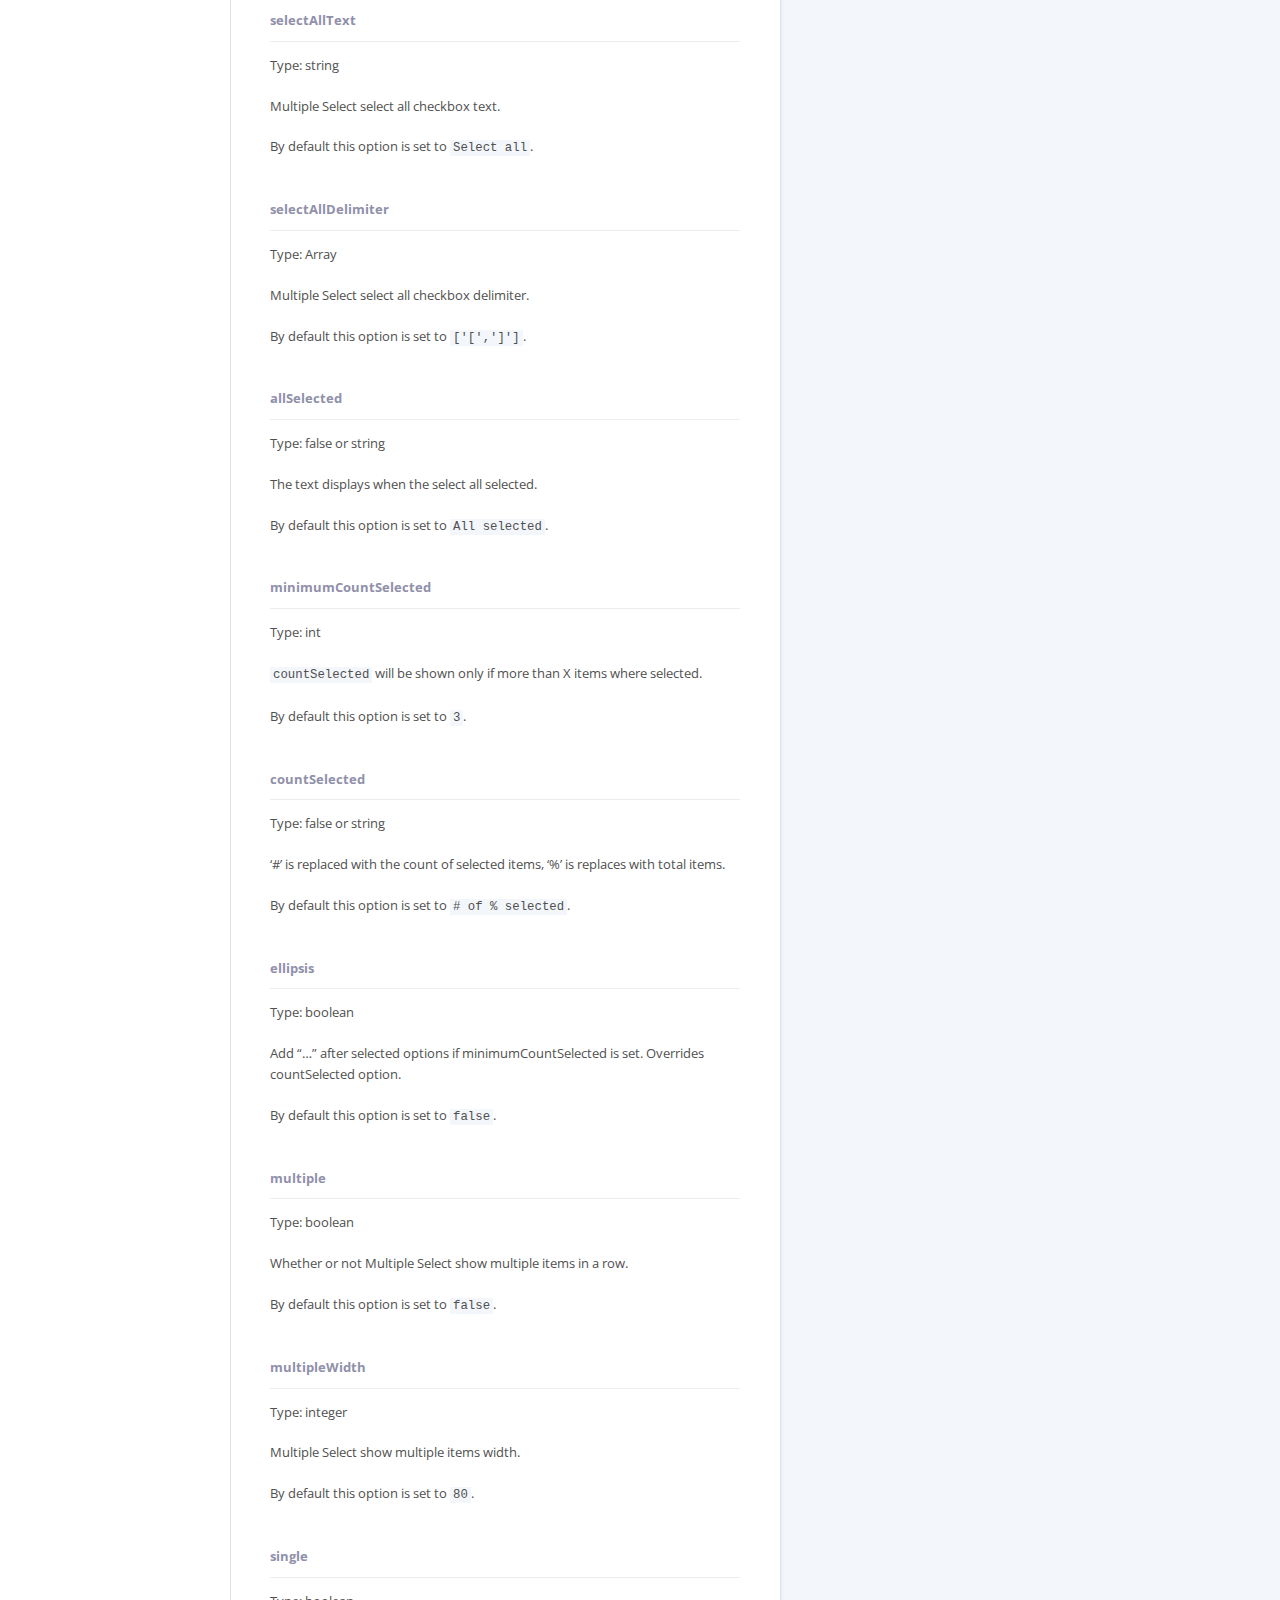
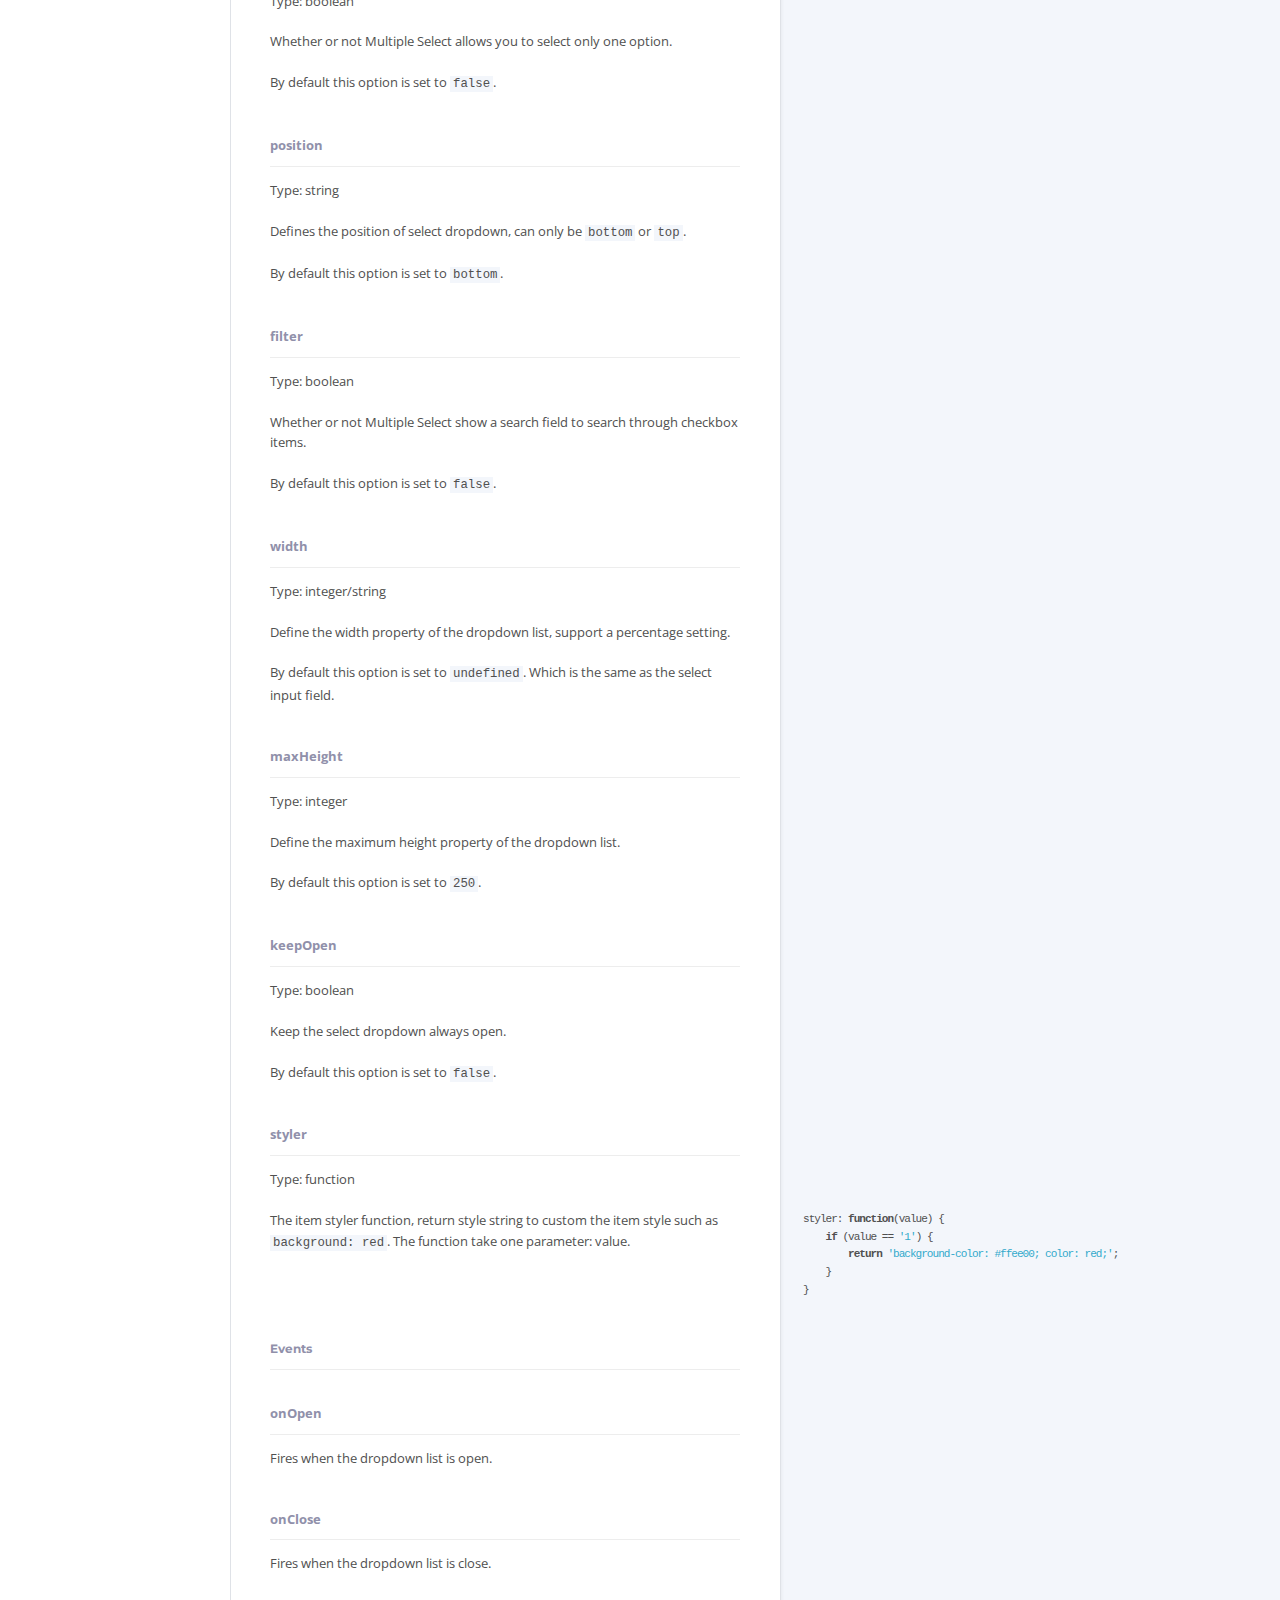
<file: multiple-select-master/docs/index.html>
<!doctype html>
<html>
<head>
  <meta charset="utf-8">
  <title>Multiple Select</title>
  <meta http-equiv="X-UA-Compatible" content="IE=edge,chrome=1">
  <meta name="viewport" content="width=device-width">
  <meta content="Multiple Select" property="og:title">
  <meta content="Multiple select is a jQuery plugin to select multiple elements with checkboxes :)." name="description">
  
  <!-- css -->
  <link rel="stylesheet" href="css/base.css" />

  <script src="assets/jquery.min.js"></script>
  <script src="assets/es5-shim.min.js"></script>
  <!-- Flatdoc -->
  <script src="assets/flatdoc/legacy.js"></script>
  <script src="assets/flatdoc/flatdoc.js"></script>

  <!-- Flatdoc theme -->
  <link href="assets/flatdoc/theme-white/style.css" rel="stylesheet">
  <script src="assets/flatdoc/theme-white/script.js"></script>

  <!-- Multiple Select -->
  <link href="../multiple-select.css" rel="stylesheet" />
  <script src="../multiple-select.js"></script>
  
  <!--[if lt IE 9]>
    <script src="assets/html5shiv.js"></script>
    <script src="assets/respond.min.js"></script>
  <![endif]-->

  <script type="text/javascript">
    if (window!=top) // 判断当前的window对象是否是top对象
      top.location.href = window.location.href; // 如果不是，将top对象的网址自动导向被嵌入网页的网址
  </script>

  <!-- js -->
  <script src="js/index.js"></script>
</head>
<body role="flatdoc">
  <div class="header">
    <div class="left">
      <h1>Multiple Select</h1>
      <ul>
        <li><a href="https://github.com/wenzhixin/multiple-select">View on GitHub</a></li>
        <li><a href="https://github.com/wenzhixin/multiple-select/issues">Issues</a></li>
        <li><a href="index.html">English</a></li>
        <li><a href="index.html?locale=zh_CN">Chinese</a></li>
      </ul>
    </div>
    <div class="right">
      <!-- GitHub buttons: see http://ghbtns.com -->
        <iframe src="http://ghbtns.com/github-btn.html?user=wenzhixin&repo=multiple-select&type=watch&count=true" allowtransparency="true" frameborder="0" scrolling="0" width="110" height="20"></iframe>
        <iframe src="http://ghbtns.com/github-btn.html?user=wenzhixin&repo=multiple-select&type=fork&count=true" allowtransparency="true" frameborder="0" scrolling="0" width="95" height="20"></iframe>
        <iframe src="http://ghbtns.com/github-btn.html?user=wenzhixin&type=follow&count=true" allowtransparency="true" frameborder="0" scrolling="0" width="175" height="20"></iframe>
    </div>
  </div>

  <div class="content-root">
    <div class="menubar">
      <div class="section">
        <a class="big button" href="https://github.com/wenzhixin/multiple-select" target="_blank">Download</a>
      </div>
      <div class="menu section" role="flatdoc-menu"></div>
    </div>
    <div role="flatdoc-content" class="content"></div>
  </div>

  <script src="//wenzhixin.net.cn/js/analytics.js"></script>
</body>
</html>
</file>
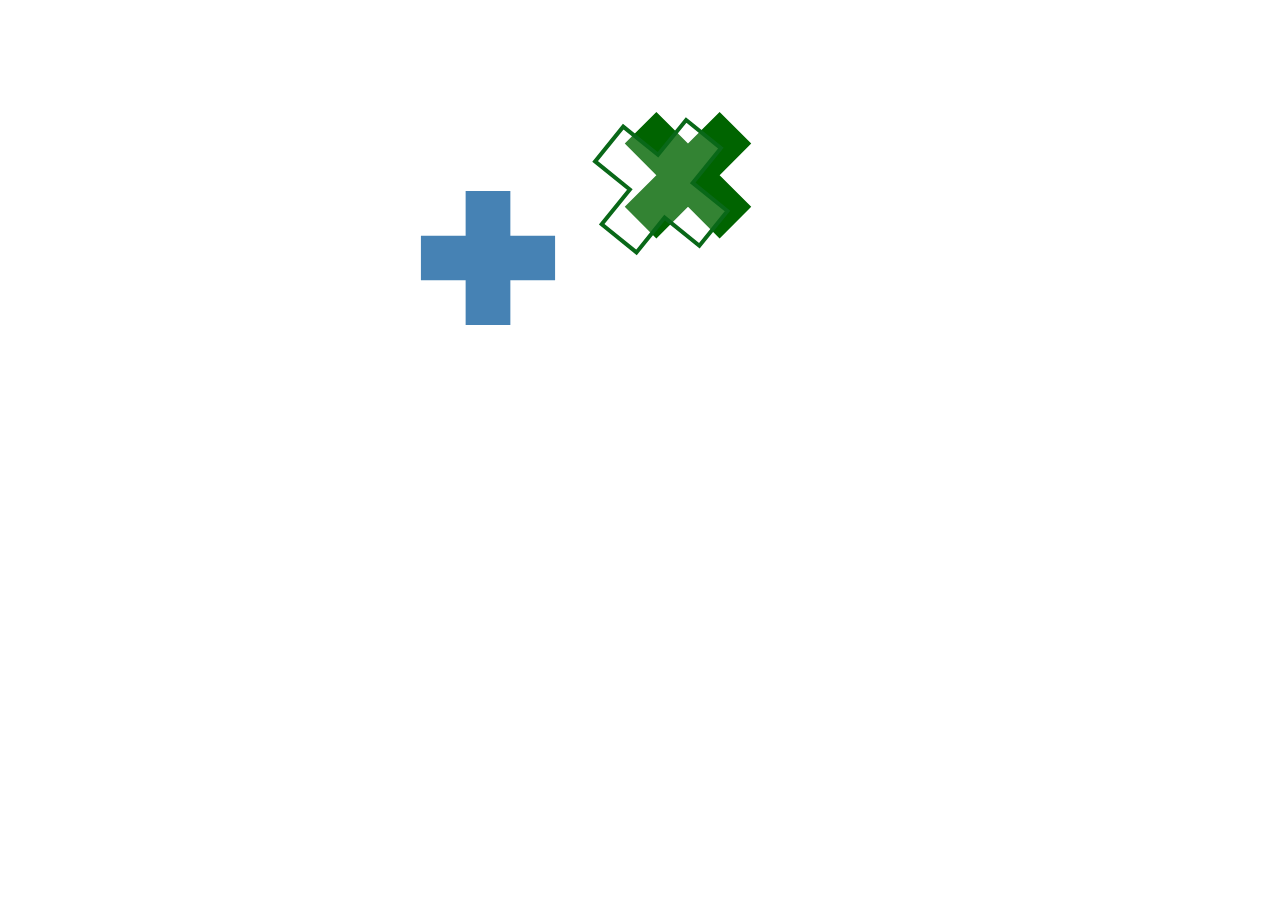
<file: d3-master/test/math/transform-rotate-origin-test.html>
<!DOCTYPE html>
<meta charset="utf-8">
<body>
<script src="../../d3.js"></script>
<script>

var width = 960,
    height = 500;

var cross = d3.svg.symbol()
    .type("cross")
    .size(10000);

var svg = d3.select("body").append("svg")
    .attr("width", width)
    .attr("height", height)
  .append("g")
    .attr("transform", "translate(" + (width / 2) + "," + (height / 2) + ")");

svg.append("path")
    .style("fill", "steelblue")
    .attr("d", cross);

svg.append("path")
    .style("fill", "darkgreen")
    .attr("d", cross)
    .attr("transform", "rotate(45 200,200)");

svg.append("path")
    .style("fill", "white")
    .style("fill-opacity", 0.2)
    .style("stroke", "steelblue")
    .style("stroke-width", "4px")
    .attr("d", cross)
  .transition()
    .duration(1000)
    .style("stroke", "darkgreen")
    .attr("transform", "rotate(45 200,200)");

</script>
</file>
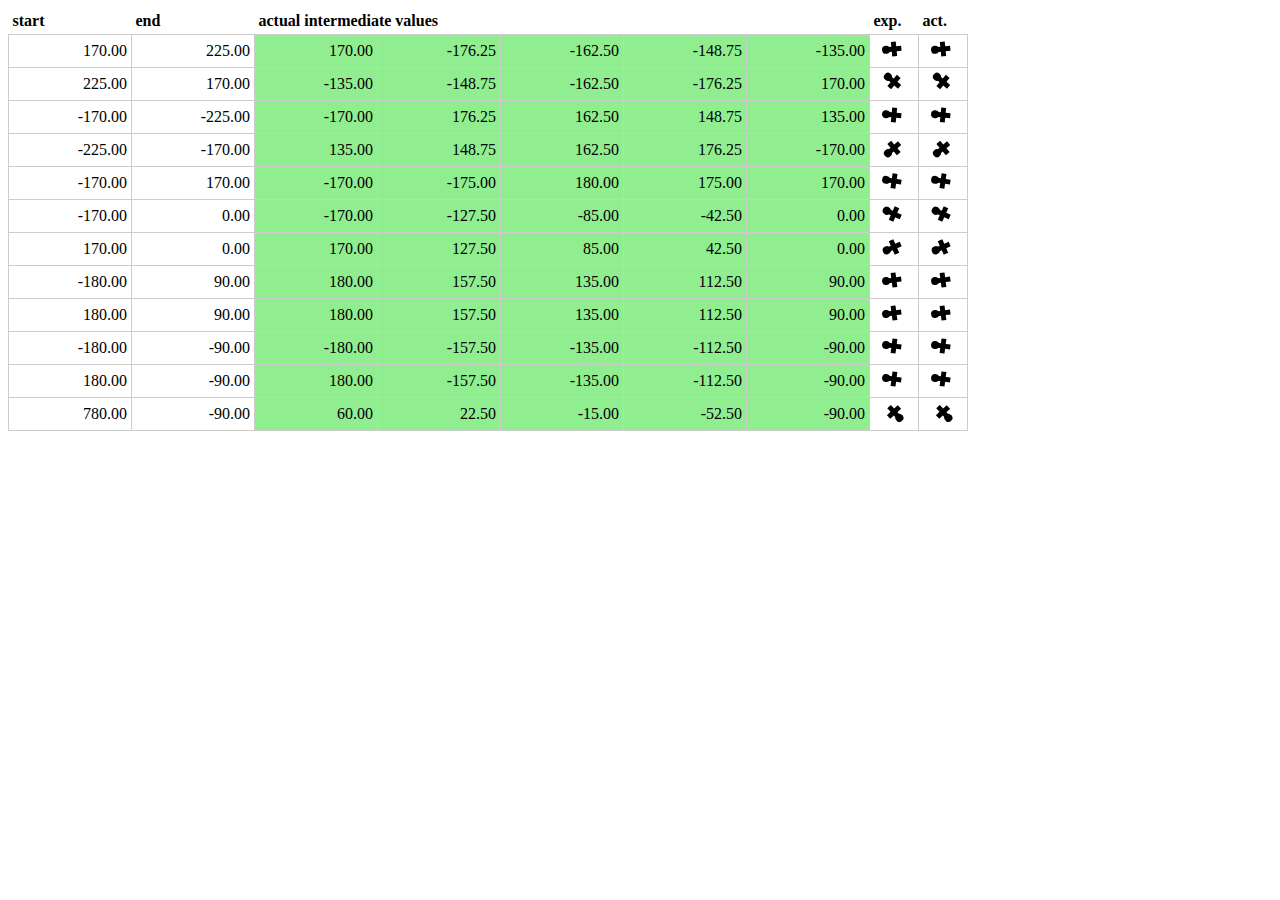
<file: d3-master/test/math/transform-rotate-test.html>
<!DOCTYPE html>
<meta charset="utf-8">
<style>

table {
  width: 960px;
  border-spacing: 0;
  border-collapse: collapse;
}

th, td {
  padding: 4px;
}

th {
  text-align: left;
}

td {
  border: solid 1px #ccc;
  text-align: right;
}

td.fail {
  background: lightcoral;
}

td.success {
  background: lightgreen;
}

</style>
<table>
  <thead>
    <th>start</th>
    <th>end</th>
    <th colspan=5>actual intermediate values</th>
    <th>exp.</th>
    <th>act.</th>
  </thead>
  <tbody>
  </tbody>
</table>
<script src="../../d3.js"></script>
<script>

var format = d3.format(",.2f");

var tests = [
  {start:  170, end:  225, expected: [ 170.00, -176.25, -162.50, -148.75, -135.00]},
  {start:  225, end:  170, expected: [-135.00, -148.75, -162.50, -176.25,  170.00]},
  {start: -170, end: -225, expected: [-170.00,  176.25,  162.50,  148.75,  135.00]},
  {start: -225, end: -170, expected: [ 135.00,  148.75,  162.50,  176.25, -170.00]},
  {start: -170, end:  170, expected: [-170.00, -175.00,  180.00,  175.00,  170.00]},
  {start: -170, end:    0, expected: [-170.00, -127.50,  -85.00,  -42.50,    0.00]},
  {start:  170, end:    0, expected: [ 170.00,  127.50,   85.00,   42.50,    0.00]},
  {start: -180, end:   90, expected: [ 180.00,  157.50,  135.00,  112.50,   90.00]},
  {start:  180, end:   90, expected: [ 180.00,  157.50,  135.00,  112.50,   90.00]},
  {start: -180, end:  -90, expected: [-180.00, -157.50, -135.00, -112.50,  -90.00]},
  {start:  180, end:  -90, expected: [ 180.00, -157.50, -135.00, -112.50,  -90.00]},
  {start:  780, end:  -90, expected: [  60.00,  22.50,  -15.00,   -52.50,  -90.00]}
];

var tr = d3.select("tbody").selectAll("tr")
    .data(tests)
  .enter().append("tr");

tr.append("td")
    .text(function(d) { return format(d.start); });

tr.append("td")
    .text(function(d) { return format(d.end); });

tr.selectAll(".actual")
    .data(function(d) {
      var interpolate = d3.interpolateTransform("rotate(" + d.start + ")", "rotate(" + d.end + ")");
      return d.expected.map(function(expected, i) {
        return {
          expected: expected,
          actual: d3.transform(interpolate(i / 4)).rotate
        };
      });
    })
  .enter().append("td")
    .text(function(d, i) { return format(d.actual); })
    .attr("class", function(d) { return Math.abs(d.actual - d.expected) < 0.01 ? "success" : "fail"; });

var ga = tr.append("td").attr("width", 40).append("svg")
    .attr("width", 40)
    .attr("height", 20)
  .append("g")
    .attr("transform", "translate(20,10)")
  .append("g")
    .each(animateExpected);

ga.append("path")
    .attr("d", d3.svg.symbol().type("cross").size(120));

ga.append("circle")
    .attr("cx", 8)
    .attr("r", 4);

var gb = tr.append("td").attr("width", 40).append("svg")
    .attr("width", 40)
    .attr("height", 20)
  .append("g")
    .attr("transform", "translate(20,10)")
  .append("g")
    .each(animateActual);

gb.append("path")
    .attr("d", d3.svg.symbol().type("cross").size(120));

gb.append("circle")
    .attr("cx", 8)
    .attr("r", 4);

function animateExpected(d) {
  d3.select(this).transition()
      .duration(2500)
      .attrTween("transform", function(d) {
        var a = d.start % 360, b = d.end % 360;
        if (a - b > 180) b += 360; else if (b - a > 180) a += 360; // shortest path
        return d3.interpolateString("rotate(" + a + ")", "rotate(" + b + ")");
      })
      .each("end", animateExpected);
}

function animateActual(d) {
  d3.select(this)
      .attr("transform", "rotate(" + d.start + ")")
    .transition()
      .duration(2500)
      .attr("transform", "rotate(" + d.end + ")")
      .each("end", animateActual);
}

</script>
</file>
<file: jquery-timepicker-master/lib/site.css>
body {
    background: #f0f0f0;
    color: #444;
    font-family: helvetica, arial, sans-serif;
    font-size: 15px;
    line-height: 1.3;
    margin: 0;
    padding: 0;
}

header,
section,
footer {
    padding: 20px;
}

header,
footer {
    background: #d4d4d4;
    color: #666;
    position: relative;
}

header h1 {
    margin: 0;
    padding: 0;
}

header h1 a {
    font-family: Lucida Sans Unicode, Lucida Grande, sans-serif;
    font-size: 60px;
    font-weight: 200;
    text-decoration: none;
}

header p {
    font-size: 23px;
}

#header-links {
    margin: 0;
    padding: 0;
    list-style: none;
    position: absolute;
    right: 20px;
    top: 30px;
    text-align: right;
}

#header-links a {
    color: #888;
}

#header-links a:hover {
    color: #06c;
}

h2 {
    color: #444;
    font-size: 35px;
    font-weight: normal;
    margin: 0;
    line-height: 1.1
}

p {
    margin: 20px 0 0 0;
}

p:first-child {
    margin-top: 0;
}

input {
    font-size: 13px;
    -webkit-border-radius: 3px;
    -moz-border-radius: 5px;
    border-radius: 5px;
    padding: 3px;
    background: #fff;
    border: 1px solid #aac;
}

input.time {
    width: 80px;
}

input.date {
    width: 90px;
}

a {
    color: #06c;
    text-decoration: none;
}

a:hover {
    text-decoration: underline;
}

image {
    border: 0;
}

.body-text {
    width: 700px;
}

#examples article {
    padding-top: 100px;
    clear: both;
}

#examples article:first-child {
    padding-top: 0;
}

#examples .demo {
    width: 450px;
    float: left;
}

#examples .code {
    font-size: 12px;
    margin: 0 0 0 470px;
}

footer {
    font-size: 12px;
}

/**
 * Blackboard theme
 *
 * Adapted from Domenico Carbotta's TextMate theme of the same name
 *
 * @author Domenico Carbotta
 * @author Craig Campbell
 * @version 1.0.2
 */
pre {
    background: #0B1022;
    word-wrap: break-word;
    margin: 0px;
    padding: 0px;
    padding: 10px;
    color: #fff;
    font-size: 14px;
    margin-bottom: 20px;
}

pre, code {
    font-family: 'Monaco', courier, monospace;
}

pre .comment {
    color: #727272;
}

pre .constant {
    color: #D8FA3C;
}

pre .storage {
    color: #FBDE2D;
}

pre .string, pre .comment.docstring {
    color: #61CE3C;
}

pre .string.regexp, pre .support.tag.script, pre .support.tag.style {
    color: #fff;
}

pre .keyword, pre .selector {
    color: #FBDE2D;
}

pre .inherited-class {
    font-style: italic;
}

pre .entity {
    color: #FF6400;
}

pre .support, *[data-language="c"] .function.call {
    color: #8DA6CE;
}

pre .variable.global, pre .variable.class, pre .variable.instance {
    color: #FF6400;
}
</file>
<file: multiple-select-master/multiple-select.css>
/**
 * @author zhixin wen <wenzhixin2010@gmail.com>
 */


.ms-parent {
    display: inline-block;
    position: relative;
    vertical-align: middle;
    margin-left: 10px;
    color: #212126;
}

.ms-choice {
    display: block;
    width: 100%;
    height: 26px;
    padding: 0;
    overflow: hidden;
    cursor: pointer;
    border: 1px solid #aaa;
    text-align: left;
    white-space: nowrap;
    line-height: 26px;
    color: #212126;
    font-size: 0.8em;
    text-decoration: none;
    -webkit-border-radius: 4px;
    -moz-border-radius: 4px;
    border-radius: 4px;
    background-color: #fff;
}

.ms-choice.disabled {
    background-color: #f4f4f4;
    background-image: none;
    border: 1px solid #ddd;
    cursor: default;
}

.ms-choice > span {
    position: absolute;
    top: 0;
    left: 0;
    right: 20px;
    white-space: nowrap;
    overflow: hidden;
    text-overflow: ellipsis;
    display: block;
    padding-left: 8px;
}

.ms-choice > span.placeholder {
    color: #212126;
}

.ms-choice > div {
    position: absolute;
    top: 0;
    right: 0;
    width: 20px;
    height: 25px;
    background: url('multiple-select.png') left top no-repeat;
}

.ms-choice > div.open {
    background: url('multiple-select.png') right top no-repeat;
}

.ms-drop {
    width: 100%;
    overflow: hidden;
    display: none;
    margin-top: -1px;
    padding: 0;
    position: absolute;
    z-index: 1000;
    background: #fff;
    color: #212126;
    font-size: 0.85em;
    border: 1px solid #aaa;
    -webkit-border-radius: 4px;
    -moz-border-radius: 4px;
    border-radius: 4px;
}

.ms-drop.bottom {
    top: 100%;
    -webkit-box-shadow: 0 4px 5px rgba(0, 0, 0, .15);
    -moz-box-shadow: 0 4px 5px rgba(0, 0, 0, .15);
    box-shadow: 0 4px 5px rgba(0, 0, 0, .15);
}

.ms-drop.top {
    bottom: 100%;
    -webkit-box-shadow: 0 -4px 5px rgba(0, 0, 0, .15);
    -moz-box-shadow: 0 -4px 5px rgba(0, 0, 0, .15);
    box-shadow: 0 -4px 5px rgba(0, 0, 0, .15);
}

.ms-search {
    display: inline-block;
    margin: 0;
    min-height: 26px;
    padding: 4px;
    position: relative;
    white-space: nowrap;
    width: 100%;
    z-index: 10000;
}

.ms-search input {
    width: 100%;
    height: auto !important;
    min-height: 24px;
    padding: 0 20px 0 5px;
    margin: 0;
    outline: 0;
    border: 1px solid #aaa;
    -webkit-border-radius: 0;
    -moz-border-radius: 0;
    border-radius: 0;
    -webkit-box-shadow: none;
    -moz-box-shadow: none;
    box-shadow: none;
    background: #fff url('multiple-select.png') no-repeat 100% -22px;
    background: url('multiple-select.png') no-repeat 100% -22px, -webkit-gradient(linear, left bottom, left top, color-stop(0.85, white), color-stop(0.99, #eeeeee));
    background: url('multiple-select.png') no-repeat 100% -22px, -webkit-linear-gradient(center bottom, white 85%, #eeeeee 99%);
    background: url('multiple-select.png') no-repeat 100% -22px, -moz-linear-gradient(center bottom, white 85%, #eeeeee 99%);
    background: url('multiple-select.png') no-repeat 100% -22px, -o-linear-gradient(bottom, white 85%, #eeeeee 99%);
    background: url('multiple-select.png') no-repeat 100% -22px, -ms-linear-gradient(top, #ffffff 85%, #eeeeee 99%);
    background: url('multiple-select.png') no-repeat 100% -22px, linear-gradient(top, #ffffff 85%, #eeeeee 99%);
}

.ms-search, .ms-search input {
    -webkit-box-sizing: border-box;
    -khtml-box-sizing: border-box;
    -moz-box-sizing: border-box;
    -ms-box-sizing: border-box;
    box-sizing: border-box;
}

.ms-drop ul {
    overflow: auto;
    margin: 0;
    padding: 5px 8px;
}

.ms-drop ul > li {
    list-style: none;
    display: list-item;
    background-image: none;
    position: static;
}

.ms-drop ul > li .disabled {
    opacity: .35;
    filter: Alpha(Opacity=35);
}

.ms-drop ul > li.multiple {
    display: block;
    float: left;
}

.ms-drop ul > li.group {
    clear: both;
}

.ms-drop ul > li.multiple label {
    width: 100%;
    display: block;
    white-space: nowrap;
    overflow: hidden;
    text-overflow: ellipsis;
}

.ms-drop ul > li label {
    font-weight: normal;
    display: block;
    white-space: nowrap;
}

.ms-drop ul > li label.optgroup {
    font-weight: bold;
}

.ms-drop input[type="checkbox"] {
    vertical-align: middle;
}

.ms-drop .ms-no-results {
    display: none;
}
</file>
<file: multiple-select-master/docs/css/base.css>
/*文字排版*/
.f11{font-size:11px}
.f12{font-size:12px}
.f13{font-size:13px}
.f14{font-size:14px}
.f16{font-size:16px}
.f20{font-size:20px}
.fb{font-weight:bold}
.fn{font-weight:normal}
.t2{text-indent:2em}
.t3{text-indent:3em}
.t4{text-indent:4em}
.t6{text-indent:6em}
.lh150{line-height:150%}
.lh180{line-height:180%}
.lh200{line-height:200%}
.unl{text-decoration:underline;}
.lth{text-decoration:line-through;}
.no_unl{text-decoration:none;}
/*定位*/
.tl{text-align:left}
.tc{text-align:center}
.tr{text-align:right}
.bc{margin-left:auto;margin-right:auto;}
.fl{float:left;display:inline}
.fr{float:right;display:inline}
.cb{clear:both}
.cl{clear:left}
.cr{clear:right}
.clearfix:after{content:".";display:block;height:0;clear:both;visibility:hidden}
.clearfix{display:inline-block}* html .clearfix{height:1%}.clearfix{display:block}
.vm{vertical-align:middle}
.pr{position:relative}
.pa{position:absolute}
.abs-right{position:absolute;right:0;top:0}
.zoom{zoom:1}
.hidden{visibility:hidden}
.none{display:none}
/*长度高度*/
.w10{width:10px}
.w20{width:20px}
.w30{width:30px}
.w40{width:40px}
.w50{width:50px}
.w60{width:60px}
.w70{width:70px}
.w80{width:80px}
.w90{width:90px}
.w100{width:100px}
.w200{width:200px}
.w250{width:250px}
.w300{width:300px}
.w400{width:400px}
.w500{width:500px}
.w600{width:600px}
.w700{width:700px}
.w800{width:800px}
.w1000{width:1000px}
.w{width:100%}
.h20{height:20px}
.h30{height:30px}
.h50{height:50px}
.h80{height:80px}
.h100{height:100px}
.h200{height:200px}
.h300{height:300px}
.h400{height:400px}
.h500{height:500px}
.h{height:100%}
/*边距*/
.m10{margin:10px}
.m15{margin:15px}
.m30{margin:30px}
.mt5{margin-top:5px}
.mt10{margin-top:10px}
.mt15{margin-top:15px}
.mt20{margin-top:20px}
.mt30{margin-top:30px}
.mt50{margin-top:50px}
.mt100{margin-top:100px}
.mb5{margin-bottom:5px}
.mb10{margin-bottom:10px}
.mb15{margin-bottom:15px}
.mb20{margin-bottom:20px}
.mb30{margin-bottom:30px}
.mb50{margin-bottom:50px}
.mb100{margin-bottom:100px}
.ml5{margin-left:5px}
.ml10{margin-left:10px}
.ml15{margin-left:15px}
.ml20{margin-left:20px}
.ml30{margin-left:30px}
.ml50{margin-left:50px}
.ml100{margin-left:100px}
.ml200{margin-left:200px;}
.mr5{margin-right:5px}
.mr10{margin-right:10px}
.mr15{margin-right:15px}
.mr20{margin-right:20px}
.mr30{margin-right:30px}
.mr50{margin-right:50px}
.mr100{margin-right:100px}
.p10{padding:10px;}
.p15{padding:15px;}
.p30{padding:30px;}
.pt5{padding-top:5px}
.pt10{padding-top:10px}
.pt15{padding-top:15px}
.pt20{padding-top:20px}
.pt30{padding-top:30px}
.pt50{padding-top:50px}
.pb5{padding-bottom:5px}
.pb10{padding-bottom:10px}
.pb15{padding-bottom:15px}
.pb20{padding-bottom:20px}
.pb30{padding-bottom:30px}
.pb50{padding-bottom:50px}
.pb100{padding-bottom:100px}
.pl5{padding-left:5px}
.pl10{padding-left:10px}
.pl15{padding-left:15px}
.pl20{padding-left:20px}
.pl30{padding-left:30px}
.pl50{padding-left:50px}
.pl100{padding-left:100px}
.pr5{padding-right:5px}
.pr10{padding-right:10px}
.pr15{padding-right:15px}
.pr20{padding-right:20px}
.pr30{padding-right:30px}
.pr50{padding-right:50px}
.pr100{padding-right:100px}
/*颜色*/
.bcw{background-color:#ffffff}
.colorred{color:#ff0000}
div.disabled{color:#cccccc}
.button_pointer{cursor:pointer}
</file>
<file: multiple-select-master/docs/assets/flatdoc/theme-white/style.css>
/* ----------------------------------------------------------------------------
 * Fonts
 */
@import url("http://fonts.googleapis.com/css?family=Montserrat:700|Open+Sans:300");
/* ----------------------------------------------------------------------------
 * Base
 */
html,
body,
div,
span,
applet,
object,
iframe,
h1,
h2,
h3,
h4,
h5,
h6,
p,
blockquote,
pre,
a,
abbr,
acronym,
address,
big,
cite,
code,
del,
dfn,
em,
img,
ins,
kbd,
q,
s,
samp,
small,
strike,
strong,
sub,
sup,
tt,
var,
dl,
dt,
dd,
ol,
ul,
li,
fieldset,
form,
label,
legend,
table,
caption,
tbody,
tfoot,
thead,
tr,
th,
td {
  margin: 0;
  padding: 0;
  border: 0;
  outline: 0;
  font-weight: inherit;
  font-style: inherit;
  font-family: inherit;
  font-size: 100%;
  vertical-align: baseline;
}
body {
  line-height: 1;
  color: #000;
  background: #fff;
}
ol,
ul {
  list-style: none;
}
table {
  border-collapse: separate;
  border-spacing: 0;
  vertical-align: middle;
}
caption,
th,
td {
  text-align: left;
  font-weight: normal;
  vertical-align: middle;
}
a img {
  border: none;
}
html,
body {
  height: 100%;
}
html {
  overflow-x: hidden;
}
body,
td,
textarea,
input {
  font-family: Helvetica Neue, Open Sans, sans-serif;
  line-height: 1.6;
  font-size: 13px;
  color: #505050;
}
@media (max-width: 480px) /* Mobile */ {
  body,
  td,
  textarea,
  input {
    font-size: 12px;
  }
}
a {
  color: #2badad;
  text-decoration: none;
}
a:hover {
  color: #228a8a;
}
/* ----------------------------------------------------------------------------
 * Content styling
 */
.content p,
.content ul,
.content ol,
.content h1,
.content h2,
.content h3,
.content h4,
.content h5,
.content h6,
.content pre,
.content blockquote {
  padding: 10px 0;
  -webkit-box-sizing: border-box;
  -moz-box-sizing: border-box;
  box-sizing: border-box;
}
.content h1,
.content h2,
.content h3,
.content h4,
.content h5,
.content h6 {
  font-weight: bold;
  -webkit-font-smoothing: antialiased;
  text-rendering: optimizeLegibility;
}
.content pre {
  font-family: Menlo, monospace;
}
.content ul > li {
  list-style-type: disc;
}
.content ol > li {
  list-style-type: decimal;
}
.content ul,
.content ol {
  margin-left: 20px;
}
.content ul > li {
  list-style-type: none;
  position: relative;
}
.content ul > li:before {
  content: '';
  display: block;
  position: absolute;
  left: -17px;
  top: 7px;
  width: 5px;
  height: 5px;
  -webkit-border-radius: 4px;
  border-radius: 4px;
  -webkit-box-sizing: border-box;
  -moz-box-sizing: border-box;
  box-sizing: border-box;
  background: #fff;
  border: solid 1px #9090aa;
}
.content li > :first-child {
  padding-top: 0;
}
.content strong,
.content b {
  font-weight: bold;
}
.content i,
.content em {
  font-style: italic;
  color: #9090aa;
}
.content code {
  font-family: Menlo, monospace;
  background: #f3f6fb;
  padding: 1px 3px;
  font-size: 0.95em;
}
.content pre > code {
  display: block;
  background: transparent;
  font-size: 0.85em;
  letter-spacing: -1px;
}
.content blockquote :first-child {
  padding-top: 0;
}
.content blockquote :last-child {
  padding-bottom: 0;
}
/* ----------------------------------------------------------------------------
 * Content
 */
.content-root {
  min-height: 90%;
  position: relative;
}
.content {
  padding-top: 30px;
  padding-bottom: 40px;
  padding-left: 40px;
  padding-right: 40px;
  zoom: 1;
  max-width: 700px;
}
.content:before,
.content:after {
  content: "";
  display: table;
}
.content:after {
  clear: both;
}
.content blockquote {
  color: #9090aa;
  text-shadow: 0 1px 0 rgba(255,255,255,0.5);
}
.content h1,
.content h2,
.content h3 {
  -webkit-font-smoothing: antialiased;
  text-rendering: optimizeLegibility;
  font-family: montserrat;
  padding-bottom: 0;
}
.content h1 + p,
.content h2 + p,
.content h3 + p,
.content h1 ul,
.content h2 ul,
.content h3 ul,
.content h1 ol,
.content h2 ol,
.content h3 ol {
  padding-top: 10px;
}
.content h1,
.content h2 {
  text-transform: uppercase;
  letter-spacing: 1px;
  font-size: 1.5em;
}
.content h3 {
  font-size: 1.2em;
}
.content h1,
.content h2,
.content .big-heading,
body.big-h3 .content h3 {
  padding-top: 80px;
}
.content h1:before,
.content h2:before,
.content .big-heading:before,
body.big-h3 .content h3:before {
  display: block;
  content: '';
  background: -webkit-gradient(linear, left top, right top, color-stop(0.8, #dfe2e7), color-stop(1, rgba(223,226,231,0)));
  background: -webkit-linear-gradient(left, #dfe2e7 80%, rgba(223,226,231,0) 100%);
  background: -moz-linear-gradient(left, #dfe2e7 80%, rgba(223,226,231,0) 100%);
  background: -o-linear-gradient(left, #dfe2e7 80%, rgba(223,226,231,0) 100%);
  background: -ms-linear-gradient(left, #dfe2e7 80%, rgba(223,226,231,0) 100%);
  background: linear-gradient(left, #dfe2e7 80%, rgba(223,226,231,0) 100%);
  -webkit-box-shadow: 0 1px 0 rgba(255,255,255,0.4);
  box-shadow: 0 1px 0 rgba(255,255,255,0.4);
  height: 1px;
  position: relative;
  top: -40px;
  left: -40px;
  width: 100%;
}
@media (max-width: 768px) /* Mobile and tablet */ {
  .content h1,
  .content h2,
  .content .big-heading,
body.big-h3 .content h3 {
    padding-top: 40px;
  }
  .content h1:before,
  .content h2:before,
  .content .big-heading:before,
body.big-h3 .content h3:before {
    background: #dfe2e7;
    left: -40px;
    top: -20px;
    width: 120%;
  }
}
.content h4,
.content h5,
.content .small-heading,
body:not(.big-h3) .content h3 {
  border-bottom: solid 1px rgba(0,0,0,0.07);
  color: #9090aa;
  padding-top: 30px;
  padding-bottom: 10px;
}
body:not(.big-h3) .content h3 {
  font-size: 0.9em;
}
.content h1:first-child {
  padding-top: 0;
}
.content h1:first-child,
.content h1:first-child a,
.content h1:first-child a:visited {
  color: #505050;
}
.content h1:first-child:before {
  display: none;
}
@media (max-width: 768px) /* Tablet */ {
  .content h4,
  .content h5,
  .content .small-heading,
  body:not(.big-h3) .content h3 {
    padding-top: 20px;
  }
}
@media (max-width: 480px) /* Mobile */ {
  .content {
    padding: 20px;
    padding-top: 40px;
  }
  .content h4,
  .content h5,
  .content .small-heading,
  body:not(.big-h3) .content h3 {
    padding-top: 10px;
  }
}
body.no-literate .content pre > code {
  background: #f3f6fb;
  border: solid 1px #e7eaee;
  border-top: solid 1px #dbdde2;
  border-left: solid 1px #e2e5e9;
  display: block;
  padding: 10px;
  -webkit-border-radius: 2px;
  border-radius: 2px;
  overflow: auto;
}
body.no-literate .content pre > code {
  -webkit-overflow-scrolling: touch;
}
body.no-literate .content pre > code::-webkit-scrollbar {
  width: 15px;
  height: 15px;
}
body.no-literate .content pre > code::-webkit-scrollbar-thumb {
  background: #ddd;
  -webkit-border-radius: 8px;
  border-radius: 8px;
  border: solid 4px #f3f6fb;
}
body.no-literate .content pre > code:hover::-webkit-scrollbar-thumb {
  background: #999;
  -webkit-box-shadow: inset 2px 2px 3px rgba(0,0,0,0.2);
  box-shadow: inset 2px 2px 3px rgba(0,0,0,0.2);
}
@media (max-width: 1180px) /* Small desktop */ {
  .content pre > code {
    background: #f3f6fb;
    border: solid 1px #e7eaee;
    border-top: solid 1px #dbdde2;
    border-left: solid 1px #e2e5e9;
    display: block;
    padding: 10px;
    -webkit-border-radius: 2px;
    border-radius: 2px;
    overflow: auto;
  }
  .content pre > code {
    -webkit-overflow-scrolling: touch;
  }
  .content pre > code::-webkit-scrollbar {
    width: 15px;
    height: 15px;
  }
  .content pre > code::-webkit-scrollbar-thumb {
    background: #ddd;
    -webkit-border-radius: 8px;
    border-radius: 8px;
    border: solid 4px #f3f6fb;
  }
  .content pre > code:hover::-webkit-scrollbar-thumb {
    background: #999;
    -webkit-box-shadow: inset 2px 2px 3px rgba(0,0,0,0.2);
    box-shadow: inset 2px 2px 3px rgba(0,0,0,0.2);
  }
}
.button {
  -webkit-font-smoothing: antialiased;
  text-rendering: optimizeLegibility;
  font-family: montserrat, sans-serif;
  letter-spacing: -1px;
  font-weight: bold;
  display: inline-block;
  padding: 3px 25px;
  border: solid 2px #2badad;
  -webkit-border-radius: 20px;
  border-radius: 20px;
  margin-right: 15px;
}
.button,
.button:visited {
  background: #2badad;
  color: #fff;
  text-shadow: none;
}
.button:hover {
  border-color: #111;
  background: #111;
  color: #fff;
}
.button.light,
.button.light:visited {
  background: transparent;
  color: #9090aa;
  border-color: #9090aa;
  text-shadow: none;
}
.button.light:hover {
  border-color: #9090aa;
  background: #9090aa;
  color: #fff;
}
.content .button + em {
  color: #9090aa;
}
@media (min-width: 1180px) /* Big desktop */ {
  body:not(.no-literate) .content-root {
    background-color: #f3f6fb;
    -webkit-box-shadow: inset 780px 0 #fff, inset 781px 0 #dfe2e7, inset 790px 0 5px -10px rgba(0,0,0,0.1);
    box-shadow: inset 780px 0 #fff, inset 781px 0 #dfe2e7, inset 790px 0 5px -10px rgba(0,0,0,0.1);
  }
}
@media (min-width: 1180px) /* Big desktop */ {
  body:not(.no-literate) .content {
    padding-left: 0;
    padding-right: 0;
    width: 930px;
    max-width: none;
  }
  body:not(.no-literate) .content > p,
  body:not(.no-literate) .content > ul,
  body:not(.no-literate) .content > ol,
  body:not(.no-literate) .content > h1,
  body:not(.no-literate) .content > h2,
  body:not(.no-literate) .content > h3,
  body:not(.no-literate) .content > h4,
  body:not(.no-literate) .content > h5,
  body:not(.no-literate) .content > h6,
  body:not(.no-literate) .content > pre,
  body:not(.no-literate) .content > blockquote {
    width: 550px;
    -webkit-box-sizing: border-box;
    -moz-box-sizing: border-box;
    box-sizing: border-box;
    padding-right: 40px;
    padding-left: 40px;
  }
  body:not(.no-literate) .content > h1,
  body:not(.no-literate) .content > h2,
  body:not(.no-literate) .content > h3 {
    clear: both;
    width: 100%;
  }
  body:not(.no-literate) .content > pre,
  body:not(.no-literate) .content > blockquote {
    width: 380px;
    padding-left: 20px;
    padding-right: 20px;
    float: right;
    clear: right;
  }
  body:not(.no-literate) .content > pre + p,
  body:not(.no-literate) .content > blockquote + p,
  body:not(.no-literate) .content > pre + ul,
  body:not(.no-literate) .content > blockquote + ul,
  body:not(.no-literate) .content > pre + ol,
  body:not(.no-literate) .content > blockquote + ol,
  body:not(.no-literate) .content > pre + h4,
  body:not(.no-literate) .content > blockquote + h4,
  body:not(.no-literate) .content > pre + h5,
  body:not(.no-literate) .content > blockquote + h5,
  body:not(.no-literate) .content > pre + h6,
  body:not(.no-literate) .content > blockquote + h6 {
    clear: both;
  }
  body:not(.no-literate) .content > p,
  body:not(.no-literate) .content > ul,
  body:not(.no-literate) .content > ol,
  body:not(.no-literate) .content > h4,
  body:not(.no-literate) .content > h5,
  body:not(.no-literate) .content > h6 {
    float: left;
    clear: left;
  }
  body:not(.no-literate) .content > h4,
  body:not(.no-literate) .content > h5,
  body:not(.no-literate) .content > .small-heading,
  body:not(.big-h3) body:not(.no-literate) .content > h3 {
    margin-left: 40px;
    width: 470px;
    margin-bottom: 3px;
    padding-left: 0;
    padding-right: 0;
  }
  body:not(.no-literate):not(.big-h3) .content > h3 {
    margin-left: 40px;
    width: 470px;
    margin-bottom: 3px;
    padding-left: 0;
    padding-right: 0;
  }
}
.header {
  background: #f3f6fb;
  text-shadow: 0 1px 0 rgba(255,255,255,0.5);
  border-bottom: solid 1px #dfe2e7;
  padding: 15px 15px 15px 30px;
  zoom: 1;
  line-height: 20px;
  position: relative;
}
.header:before,
.header:after {
  content: "";
  display: table;
}
.header:after {
  clear: both;
}
.header .left {
  float: left;
}
.header .right {
  text-align: right;
  position: absolute;
  right: 15px;
  top: 15px;
}
.header .right iframe {
  display: inline-block;
  vertical-align: middle;
}
.header h1 {
  -webkit-font-smoothing: antialiased;
  text-rendering: optimizeLegibility;
  font-weight: bold;
  font-family: montserrat, sans-serif;
  font-size: 13px;
}
.header h1,
.header h1 a,
.header h1 a:visited {
  color: #9090aa;
}
.header h1 a:hover {
  color: #505050;
}
.header li a {
  font-size: 0.88em;
  color: #9090aa;
  display: block;
}
.header li a:hover {
  color: #3a3a44;
}
@media (min-width: 480px) /* Tablet & Desktop */ {
  .header h1 {
    float: left;
  }
  .header ul,
  .header li {
    display: block;
    float: left;
  }
  .header ul {
    margin-left: -15px;
  }
  .header h1 + ul {
    border-left: solid 1px #dfe2e7;
    margin-left: 15px;
  }
  .header li {
    border-left: solid 1px rgba(255,255,255,0.5);
    border-right: solid 1px #dfe2e7;
  }
  .header li:last-child {
    border-right: 0;
  }
  .header li a {
    padding: 0 15px;
  }
}
@media (max-width: 480px) /* Mobile */ {
  .right {
    display: none;
  }
}
.menubar {
  -webkit-font-smoothing: antialiased;
  text-rendering: optimizeLegibility;
}
.menubar .section {
  padding: 30px 30px;
  -webkit-box-sizing: border-box;
  -moz-box-sizing: border-box;
  box-sizing: border-box;
}
.menubar .section + .section {
  border-top: solid 1px #dfe2e7;
}
.menubar .section.no-line {
  border-top: 0;
  padding-top: 0;
}
a.big.button {
  display: block;
  -webkit-box-sizing: border-box;
  -moz-box-sizing: border-box;
  box-sizing: border-box;
  width: 100%;
  padding: 10px 20px;
  text-align: center;
  font-weight: bold;
  font-size: 1.1em;
  background: transparent;
  border: solid 3px #2badad;
  -webkit-border-radius: 30px;
  border-radius: 30px;
  font-family: montserrat, sans-serif;
}
a.big.button,
a.big.button:visited {
  color: #2badad;
  text-decoration: none;
}
a.big.button:hover {
  background: #2badad;
}
a.big.button:hover,
a.big.button:hover:visited {
  color: #fff;
}
@media (max-width: 480px) /* Mobile */ {
  .menubar {
    padding: 20px;
    border-bottom: solid 1px #dfe2e7;
  }
}
@media (max-width: 768px) /* Mobile and tablet */ {
  .menubar {
    display: none;
  }
}
@media (min-width: 768px) /* Desktop */ {
  .content-root {
    padding-left: 230px;
  }
  .menubar {
    position: absolute;
    left: 0;
    top: 0;
    bottom: 0;
    width: 230px;
    border-right: solid 1px #dfe2e7;
  }
  .menubar.fixed {
    position: fixed;
    overflow-y: auto;
  }
  .menubar.fixed {
    -webkit-overflow-scrolling: touch;
  }
  .menubar.fixed::-webkit-scrollbar {
    width: 15px;
    height: 15px;
  }
  .menubar.fixed::-webkit-scrollbar-thumb {
    background: #ddd;
    -webkit-border-radius: 8px;
    border-radius: 8px;
    border: solid 4px #fff;
  }
  .menubar.fixed:hover::-webkit-scrollbar-thumb {
    background: #999;
    -webkit-box-shadow: inset 2px 2px 3px rgba(0,0,0,0.2);
    box-shadow: inset 2px 2px 3px rgba(0,0,0,0.2);
  }
}
.menubar {
  font-size: 0.9em;
}
.menu ul.level-1 > li + li {
  margin-top: 20px;
}
.menu a {
  -webkit-box-sizing: border-box;
  -moz-box-sizing: border-box;
  box-sizing: border-box;
  position: relative;
  display: block;
  padding-top: 1px;
  padding-bottom: 1px;
  margin-right: -30px;
}
.menu a,
.menu a:visited {
  color: #2badad;
}
.menu a:hover {
  color: #228a8a;
}
.menu a.level-1 {
  font-family: montserrat, sans-serif;
  text-transform: uppercase;
  font-size: 0.9em;
  font-weight: bold;
}
.menu a.level-1,
.menu a.level-1:visited {
  color: #9090aa;
}
.menu a.level-1:hover {
  color: #565666;
}
.menu a.level-2 {
  font-weight: normal;
}
.menu a.level-3 {
  font-weight: normal;
  font-size: 0.9em;
  padding-left: 10px;
}
.menu a.active {
  font-weight: bold !important;
}
.menu a.active,
.menu a.active:visited,
.menu a.active:hover {
  color: #505050 !important;
}
.menu a.active:after {
  content: '';
  display: block;
  -webkit-box-sizing: border-box;
  -moz-box-sizing: border-box;
  box-sizing: border-box;
  position: absolute;
  top: 10px;
  right: 30px;
  width: 9px;
  height: 3px;
  -webkit-border-radius: 2px;
  border-radius: 2px;
  background: #2badad;
}
code .string,
code .number {
  color: #3ac;
}
code .init {
  color: #383;
}
code .keyword {
  font-weight: bold;
}
code .comment {
  color: #adadcc;
}
.large-brief .content > h1:first-child + p,
.content > p.brief {
  font-size: 1.3em;
  font-family: Open Sans, sans-serif;
  font-weight: 300;
}
.title-area {
  min-height: 100px;
  -webkit-box-sizing: border-box;
  -moz-box-sizing: border-box;
  box-sizing: border-box;
  -webkit-font-smoothing: antialiased;
  text-rendering: optimizeLegibility;
  text-align: center;
  border-bottom: solid 1px #dfe2e7;
  overflow: hidden;
}
.title-area > img.bg {
  z-index: 0;
  position: absolute;
  left: -9999px;
}
.title-area > div {
  position: relative;
  z-index: 1;
}
</file>
